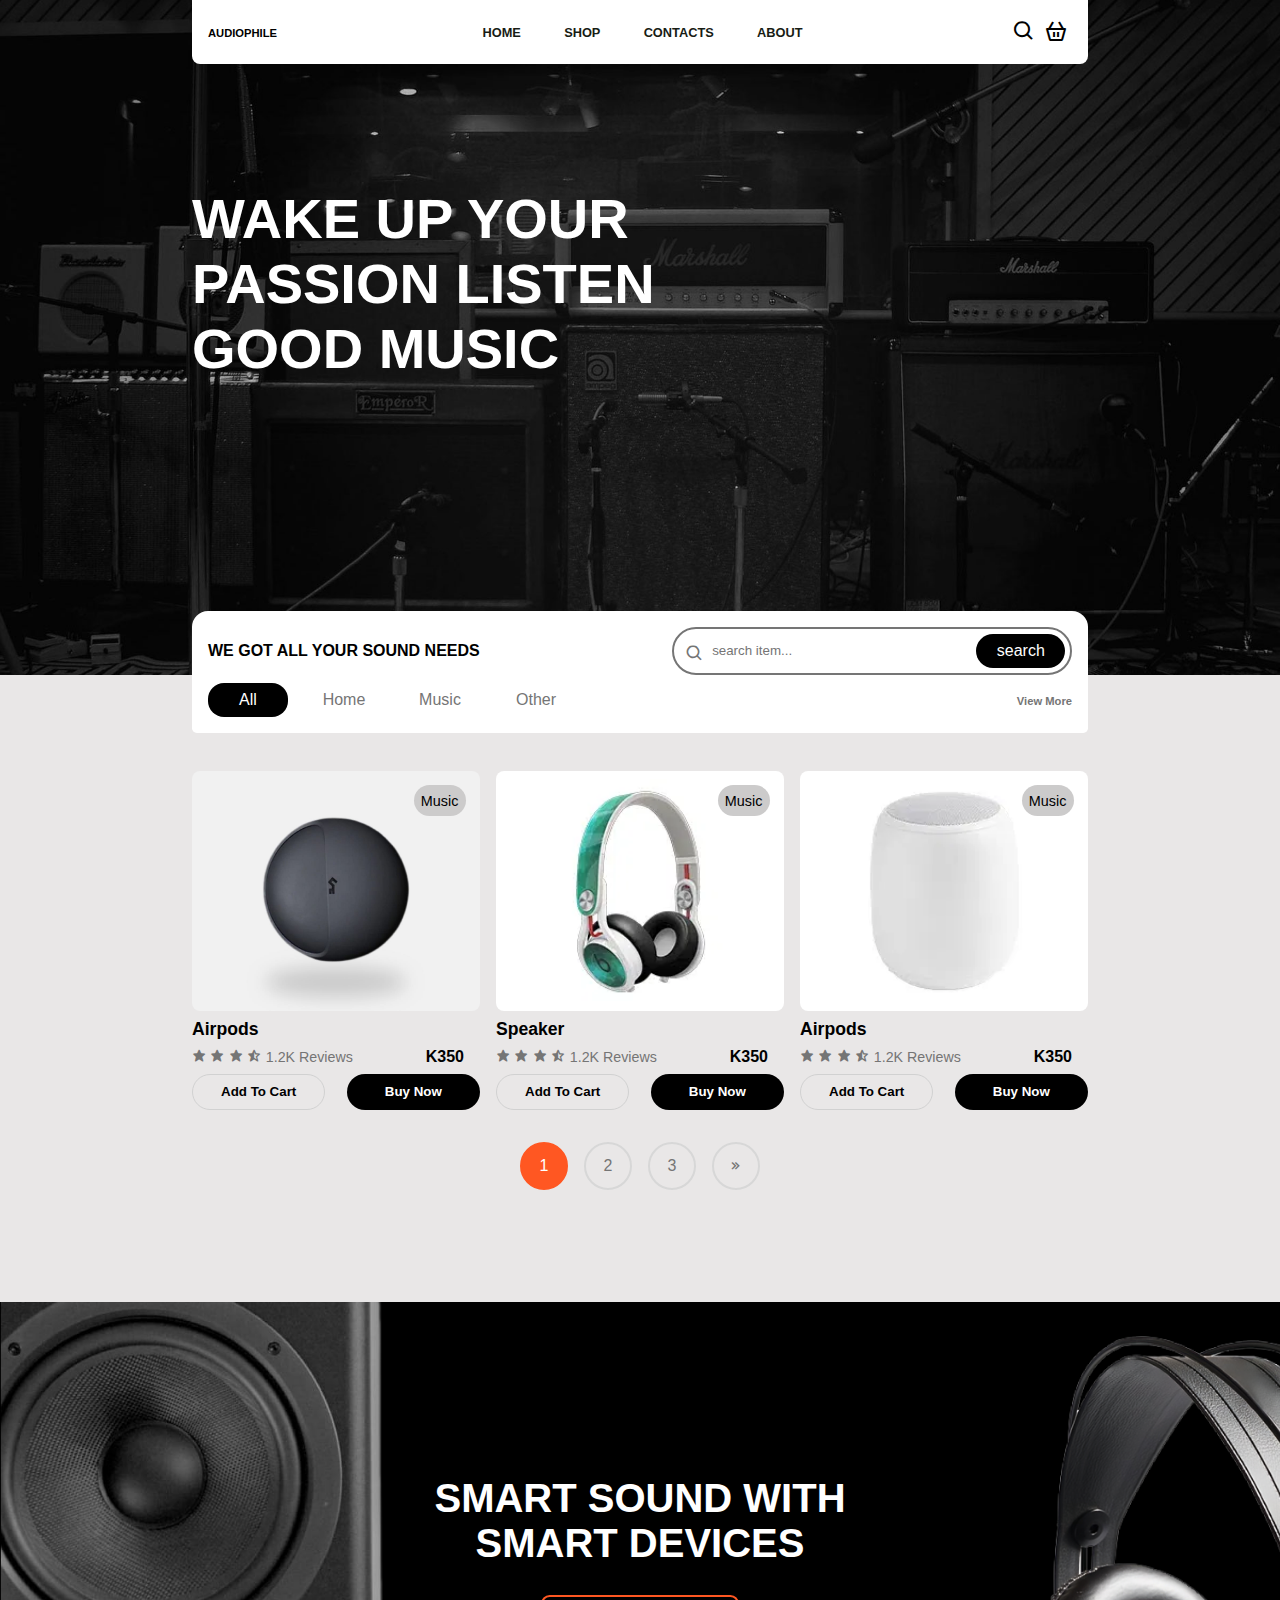
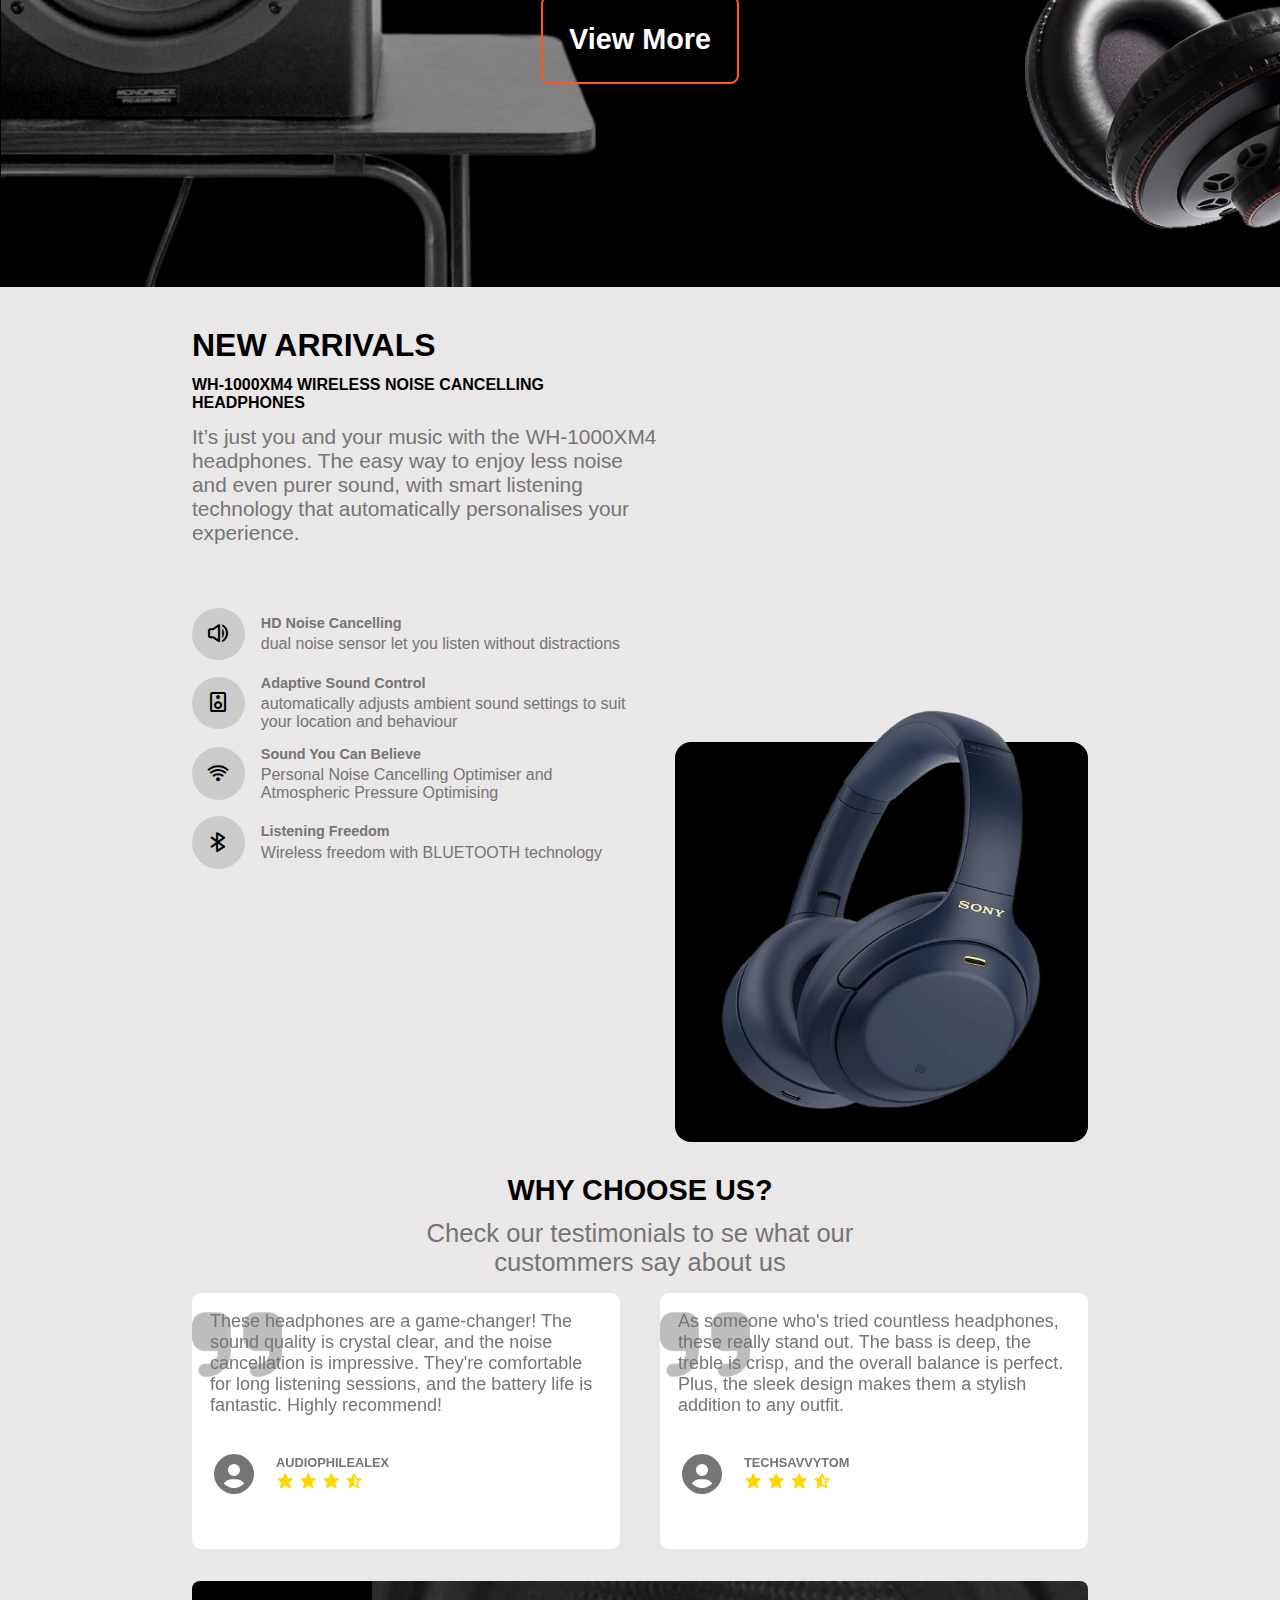
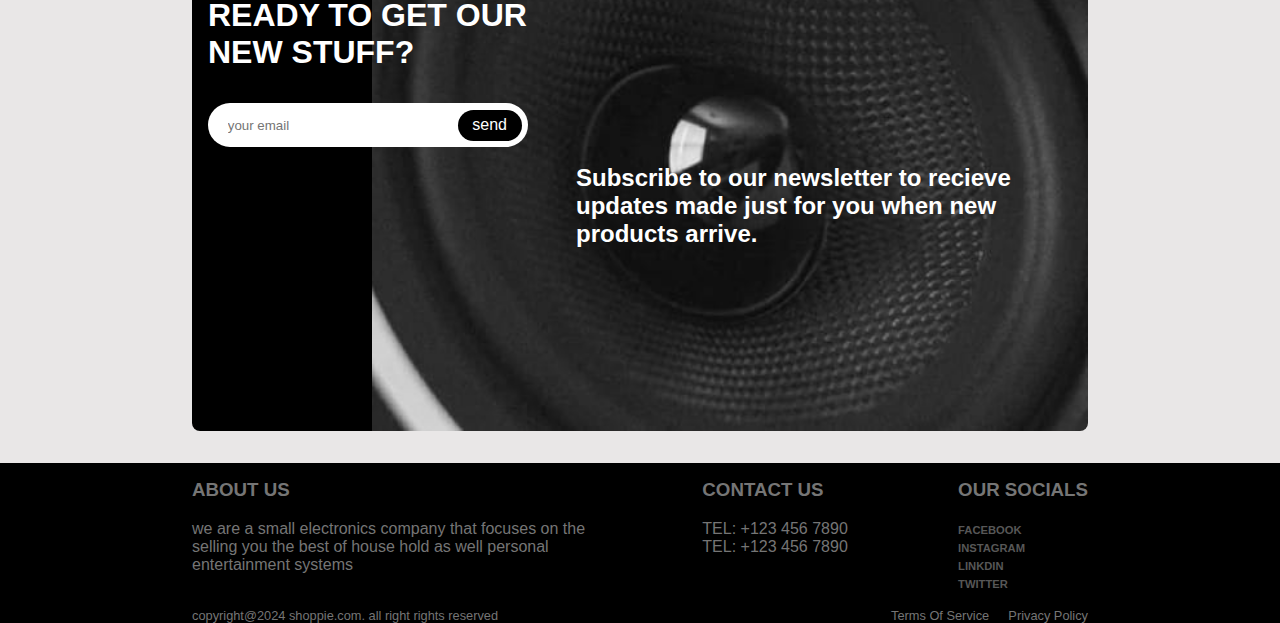
<file: index.html>
<!DOCTYPE html>
<html lang="en">
  <head>
    <meta charset="UTF-8" />
    <meta name="viewport" content="width=device-width, initial-scale=1.0" />
    <link rel="stylesheet" href="./style/style.css" />
    <link rel="stylesheet" href="./style/swiper.min.css" />
    <link rel="stylesheet" href="./boxicons/css/boxicons.min.css" />
    <title>home page</title>
  </head>
  <body>
    <header class="header">
      <nav class="navbar width">
        <span class="logo">
          <a href="./index.html" class="logo_img">audiophile</a>
        </span>
        <ul class="navlist">
          <li class="links">
            <a href="./index.html" class="list_links">home</a>
          </li>
          <li class="links">
            <a href="./shop.html" class="list_links">shop</a>
          </li>
          <li class="links">
            <a href="#support" class="list_links">contacts</a>
          </li>
          <li class="links">
            <a href="#about_us" class="list_links">about</a>
          </li>
        </ul>

        <div class="basket_container">
          <span class="basket">
            <a href="#"> <i class="icon bx bx-search"></i></a
          ></span>
          <span class="search">
            <a href="#"> <i class="icon bx bx-basket"></i></a
          ></span>
        </div>
      </nav>

      <div class="header_cta width">
        <h1 class="banner_title">wake up your passion listen good music</h1>
      </div>
    </header>

    <section class="content_container">
      <div class="content_heading width">
        <div class="content_search">
          <h3 class="title">we got all your sound needs</h3>
          <form class="search_form">
            <i class="search_icon bx bx-search"></i>
            <input type="text" placeholder="search item..." />
            <button class="search_btn">search</button>
          </form>
        </div>

        <div class="filter_content width">
          <div class="span_cards">
            <div class="filter all">all</div>
            <div class="filter">home</div>
            <div class="filter">music</div>
            <div class="filter">other</div>
          </div>

          <span class="view_more">
            <a href="./shop.html">view more</a>
          </span>
        </div>
      </div>

      <div class="cards_container">
        <div class="cards_wrapper width">
          <div
            class="content_cards"
            onclick="location.href = './checkout-page.html';"
            style="cursor: pointer"
          >
            <div class="cover_img">
              <img src="./images/image-2.png" alt="" class="img" />
            </div>
            <span class="product_type">music</span>
            <div class="card_details">
              <div class="card_info">
                <h3 class="title">airpods</h3>
                <div class="reviews">
                  <span class="span_info">
                    <i class="stars bx bxs-star"></i>
                    <i class="stars bx bxs-star"></i>
                    <i class="stars bx bxs-star"></i>
                    <i class="stars bx bxs-star-half"></i>
                    <span class="ratings">1.2K Reviews</span>
                  </span>
                  <h4 class="pricing">K350</h4>
                </div>
              </div>

              <div class="action_buttons">
                <button class="button_one">add to cart</button>
                <button class="button_two">buy now</button>
              </div>
            </div>
          </div>

          <div
            class="content_cards"
            onclick="location.href = './checkout-page.html';"
            style="cursor: pointer"
          >
            <div class="cover_img">
              <img src="./images/headphones.png" alt="" class="img" />
            </div>
            <span class="product_type">music</span>
            <div class="card_details">
              <div class="card_info">
                <h3 class="title">speaker</h3>
                <div class="reviews">
                  <span class="span_info">
                    <i class="stars bx bxs-star"></i>
                    <i class="stars bx bxs-star"></i>
                    <i class="stars bx bxs-star"></i>
                    <i class="stars bx bxs-star-half"></i>
                    <span class="ratings">1.2K Reviews</span>
                  </span>
                  <h4 class="pricing">K350</h4>
                </div>
              </div>

              <div class="action_buttons">
                <button class="button_one">add to cart</button>
                <button class="button_two">buy now</button>
              </div>
            </div>
          </div>
          <div
            class="content_cards"
            onclick="location.href = './checkout-page.html';"
            style="cursor: pointer"
          >
            <div class="cover_img">
              <img src="./images/speaker.png" alt="" class="img" />
            </div>
            <span class="product_type">music</span>
            <div class="card_details">
              <div class="card_info">
                <h3 class="title">airpods</h3>
                <div class="reviews">
                  <span class="span_info">
                    <i class="stars bx bxs-star"></i>
                    <i class="stars bx bxs-star"></i>
                    <i class="stars bx bxs-star"></i>
                    <i class="stars bx bxs-star-half"></i>
                    <span class="ratings">1.2K Reviews</span>
                  </span>
                  <h4 class="pricing">K350</h4>
                </div>
              </div>

              <div class="action_buttons">
                <button class="button_one">add to cart</button>
                <button class="button_two">buy now</button>
              </div>
            </div>
          </div>
        </div>
        <div class="pagination_container width">
          <button class="pagination_btn">1</button
          ><button class="pagination_btn">2</button
          ><button class="pagination_btn">3</button
          ><button class="pagination_btn">
            <i class="bx bx-chevrons-right"></i>
          </button>
        </div>
      </div>
    </section>

    <section class="card_banner">
      <div class="banner_content width">
        <h3 class="banner_title">smart sound with smart devices</h3>
        <button onclick="location.href='./shop.html';" class="banner_btn">
          view more
        </button>
      </div>
    </section>

    <section class="arrival_container width">
      <div class="arrival_details">
        <h2 class="arrival_title">new arrivals</h2>
        <div class="arrival_content">
          <h4 class="arrival_subtitle">
            WH-1000XM4 Wireless Noise Cancelling Headphones
          </h4>

          <p class="arrival_text">
            It’s just you and your music with the WH-1000XM4 headphones. The
            easy way to enjoy less noise and even purer sound, with smart
            listening technology that automatically personalises your
            experience.
          </p>

          <div class="arrival_specs">
            <div class="details">
              <div class="details_icon">
                <i class="bx bx-volume-full"></i>
              </div>
              <div class="arrival_info">
                <h6>HD Noise Cancelling</h6>
                <p>dual noise sensor let you listen without distractions</p>
              </div>
            </div>

            <div class="details">
              <div class="details_icon">
                <i class="bx bx-speaker"></i>
              </div>
              <div class="arrival_info">
                <h6>Adaptive Sound Control</h6>
                <p>
                  automatically adjusts ambient sound settings to suit your
                  location and behaviour
                </p>
              </div>
            </div>

            <div class="details">
              <div class="details_icon">
                <i class="bx bx-wifi"></i>
              </div>
              <div class="arrival_info">
                <h6>Sound you can believe</h6>
                <p>
                  Personal Noise Cancelling Optimiser and Atmospheric Pressure
                  Optimising
                </p>
              </div>
            </div>

            <div class="details">
              <div class="details_icon">
                <i class="bx bx-bluetooth"></i>
              </div>
              <div class="arrival_info">
                <h6>listening freedom</h6>
                <p>Wireless freedom with BLUETOOTH technology</p>
              </div>
            </div>
          </div>
        </div>
      </div>

      <div class="arrival_cover">
        <div class="arrival_wrapper">
          <!-- <div class="image_cover"> -->
          <img src="./images/WH-1000XM4bg.png" alt="" class="banner_img" />
          <!-- </div> -->
        </div>
      </div>
    </section>

    <section class="testimonial_section width">
      <div class="testimonial_header">
        <div class="header_text">
          <h3>why choose us?</h3>
          <p class="text">
            Check our testimonials to se what our custommers say about us
          </p>
        </div>

        <!-- Slider main container -->
        <div class="swiper mySwiper testimonials">
          <div class="swiper-wrapper">
            <!-- slides cards -->
            <div class="swiper-slide testimonial_cards">
              <div class="text_container">
                <p>
                  These headphones are a game-changer! The sound quality is
                  crystal clear, and the noise cancellation is impressive.
                  They're comfortable for long listening sessions, and the
                  battery life is fantastic. Highly recommend!
                </p>
              </div>

              <div class="profile_container">
                <i class="bx bxs-user-circle user_img"></i>

                <div class="profile_details">
                  <h6 class="profile_name">AudiophileAlex</h6>
                  <span class="review_stars">
                    <i class="bx bxs-star"></i>
                    <i class="bx bxs-star"></i>
                    <i class="bx bxs-star"></i>
                    <i class="bx bxs-star-half"></i>
                  </span>
                </div>
              </div>
            </div>

            <div class="swiper-slide">
              <div class="text_container">
                <p>
                  As someone who's tried countless headphones, these really
                  stand out. The bass is deep, the treble is crisp, and the
                  overall balance is perfect. Plus, the sleek design makes them
                  a stylish addition to any outfit.
                </p>
              </div>

              <div class="profile_container">
                <i class="bx bxs-user-circle user_img"></i>

                <div class="profile_details">
                  <h6 class="profile_name">TechSavvyTom</h6>
                  <span class="review_stars">
                    <i class="bx bxs-star"></i>
                    <i class="bx bxs-star"></i>
                    <i class="bx bxs-star"></i>
                    <i class="bx bxs-star-half"></i>
                  </span>
                </div>
              </div>
            </div>

            <div class="swiper-slide">
              <div class="text_container">
                <p>
                  I love these headphones! They're easy to pair with my devices,
                  and the touch controls are intuitive. The soundstage is wide,
                  and the vocals are clear. Definitely worth the investment.
                </p>
              </div>

              <div class="profile_container">
                <i class="bx bxs-user-circle user_img"></i>

                <div class="profile_details">
                  <h6 class="profile_name">MusicLoverMia</h6>
                  <span class="review_stars">
                    <i class="bx bxs-star"></i>
                    <i class="bx bxs-star"></i>
                    <i class="bx bxs-star"></i>
                    <i class="bx bxs-star-half"></i>
                  </span>
                </div>
              </div>
            </div>

            <div class="swiper-slide">
              <div class="text_container">
                <p>
                  This soundbar completely transformed my home theater
                  experience. The sound is immersive, and the bass is powerful.
                  The setup was easy, and the remote control is user-friendly.
                  Highly satisfied!
                </p>
              </div>

              <div class="profile_container">
                <i class="bx bxs-user-circle user_img"></i>

                <div class="profile_details">
                  <h6 class="profile_name">HomeTheaterHank</h6>
                  <span class="review_stars">
                    <i class="bx bxs-star"></i>
                    <i class="bx bxs-star"></i>
                    <i class="bx bxs-star"></i>
                    <i class="bx bxs-star-half"></i>
                  </span>
                </div>
              </div>
            </div>

            <div class="swiper-slide">
              <div class="text_container">
                <p>
                  I was skeptical at first, but this soundbar exceeded my
                  expectations. It's perfect for watching movies and TV shows.
                  The virtual surround sound is impressive, and the dialogue is
                  clear. Great value for the price!
                </p>
              </div>

              <div class="profile_container">
                <i class="bx bxs-user-circle user_img"></i>

                <div class="profile_details">
                  <h6 class="profile_name">MovieBuffMolly</h6>
                  <span class="review_stars">
                    <i class="bx bxs-star"></i>
                    <i class="bx bxs-star"></i>
                    <i class="bx bxs-star"></i>
                    <i class="bx bxs-star-half"></i>
                  </span>
                </div>
              </div>
            </div>

            <div class="swiper-slide">
              <div class="text_container">
                <p>
                  I use this soundbar for gaming, and it's fantastic. The sound
                  effects are intense, and it adds a new level of immersion to
                  my gaming sessions. The sleek design complements my TV setup.
                </p>
              </div>

              <div class="profile_container">
                <i class="bx bxs-user-circle user_img"></i>

                <div class="profile_details">
                  <h6 class="profile_name">GamerGuyGary</h6>
                  <span class="review_stars">
                    <i class="bx bxs-star"></i>
                    <i class="bx bxs-star"></i>
                    <i class="bx bxs-star"></i>
                    <i class="bx bxs-star-half"></i>
                  </span>
                </div>
              </div>
            </div>

            <div class="swiper-slide">
              <div class="text_container">
                <p>
                  This speaker is perfect for pool parties and backyard
                  barbecues. It's rugged, waterproof, and delivers powerful
                  sound. The battery life is impressive, and it's easy to pair
                  with my phone.
                </p>
              </div>

              <div class="profile_container">
                <i class="bx bxs-user-circle user_img"></i>

                <div class="profile_details">
                  <h6 class="profile_name">OutdoorErnie</h6>
                  <span class="review_stars">
                    <i class="bx bxs-star"></i>
                    <i class="bx bxs-star"></i>
                    <i class="bx bxs-star"></i>
                    <i class="bx bxs-star-half"></i>
                  </span>
                </div>
              </div>
            </div>

            <div class="swiper-slide">
              <div class="text_container">
                <p>
                  I love the rich sound quality of this speaker. It fills my
                  room with music, and the bass is surprisingly deep. It's also
                  very stylish and looks great on my bookshelf.
                </p>
              </div>

              <div class="profile_container">
                <i class="bx bxs-user-circle user_img"></i>

                <div class="profile_details">
                  <h6 class="profile_name">MusicMavenMarie</h6>
                  <span class="review_stars">
                    <i class="bx bxs-star"></i>
                    <i class="bx bxs-star"></i>
                    <i class="bx bxs-star"></i>
                    <i class="bx bxs-star-half"></i>
                  </span>
                </div>
              </div>
            </div>

            <div class="swiper-slide">
              <div class="text_container">
                <p>
                  This headset is a must-have for any serious gamer. The sound
                  is incredible, and the microphone is crystal clear. It's
                  comfortable to wear for long gaming sessions, and the noise
                  cancellation is top-notch.
                </p>
              </div>

              <div class="profile_container">
                <i class="bx bxs-user-circle user_img"></i>

                <div class="profile_details">
                  <h6 class="profile_name">ProGamerPete</h6>
                  <span class="review_stars">
                    <i class="bx bxs-star"></i>
                    <i class="bx bxs-star"></i>
                    <i class="bx bxs-star"></i>
                    <i class="bx bxs-star-half"></i>
                  </span>
                </div>
              </div>
            </div>

            <div class="swiper-slide">
              <div class="text_container">
                <p>
                  I'm not a hardcore gamer, but I enjoy playing games on my
                  console. This headset is perfect for me. It's affordable,
                  comfortable, and delivers good sound quality.
                </p>
              </div>

              <div class="profile_container">
                <i class="bx bxs-user-circle user_img"></i>

                <div class="profile_details">
                  <h6 class="profile_name">CasualGamerChris</h6>
                  <span class="review_stars">
                    <i class="bx bxs-star"></i>
                    <i class="bx bxs-star"></i>
                    <i class="bx bxs-star"></i>
                    <i class="bx bxs-star-half"></i>
                  </span>
                </div>
              </div>
            </div>
          </div>
          <div class="swiper-button-next"></div>
          <div class="swiper-button-prev"></div>
          <div class="swiper-pagination"></div>
        </div>

        <!-- testimonial slider container end -->
      </div>
    </section>

    <section class="newsletter_section width">
      <div class="information_container">
        <h5>ready to get our new stuff?</h5>

        <form class="newsletter_form">
          <input type="text" placeholder="your email" class="input_control" />
          <button class="submit_btn">send</button>
        </form>
      </div>

      <div class="newsletter_details">
        <h4>
          Subscribe to our newsletter to recieve updates made just for you when
          new products arrive.
        </h4>
      </div>
    </section>

    <footer class="footer_container">
      <div class="footer_content width">
        <div class="about_us" id="about_us">
          <h3>about us</h3>
          <p class="about">
            we are a small electronics company that focuses on the selling you
            the best of house hold as well personal entertainment systems
          </p>
        </div>

        <div class="support" id="support">
          <h3>contact us</h3>
          <p>TEL: +123 456 7890</p>
          <p>TEL: +123 456 7890</p>
        </div>

        <div class="social_media">
          <h3>our socials</h3>
          <div class="social_links">
            <span class="media">
              <a href="#" class="media_link"> facebook </a>
            </span>
            <span class="media">
              <a href="#" class="media_link"> instagram </a>
            </span>
            <span class="media">
              <a href="#" class="media_link"> linkdin </a>
            </span>
            <span class="media">
              <a href="#" class="media_link"> twitter </a>
            </span>
          </div>
        </div>
      </div>

      <div class="privacy_container width">
        <div class="privacy_wrapper">
          <div class="copyright">
            <p>copyright@2024 shoppie.com. all right rights reserved</p>
          </div>

          <div class="terms">
            <p>terms of service</p>
            <p>privacy policy</p>
          </div>
        </div>
      </div>
    </footer>

    <script src="./scripts/swiper.js"></script>
    <script src="./scripts/slider.js"></script>
  </body>
</html>
</file>
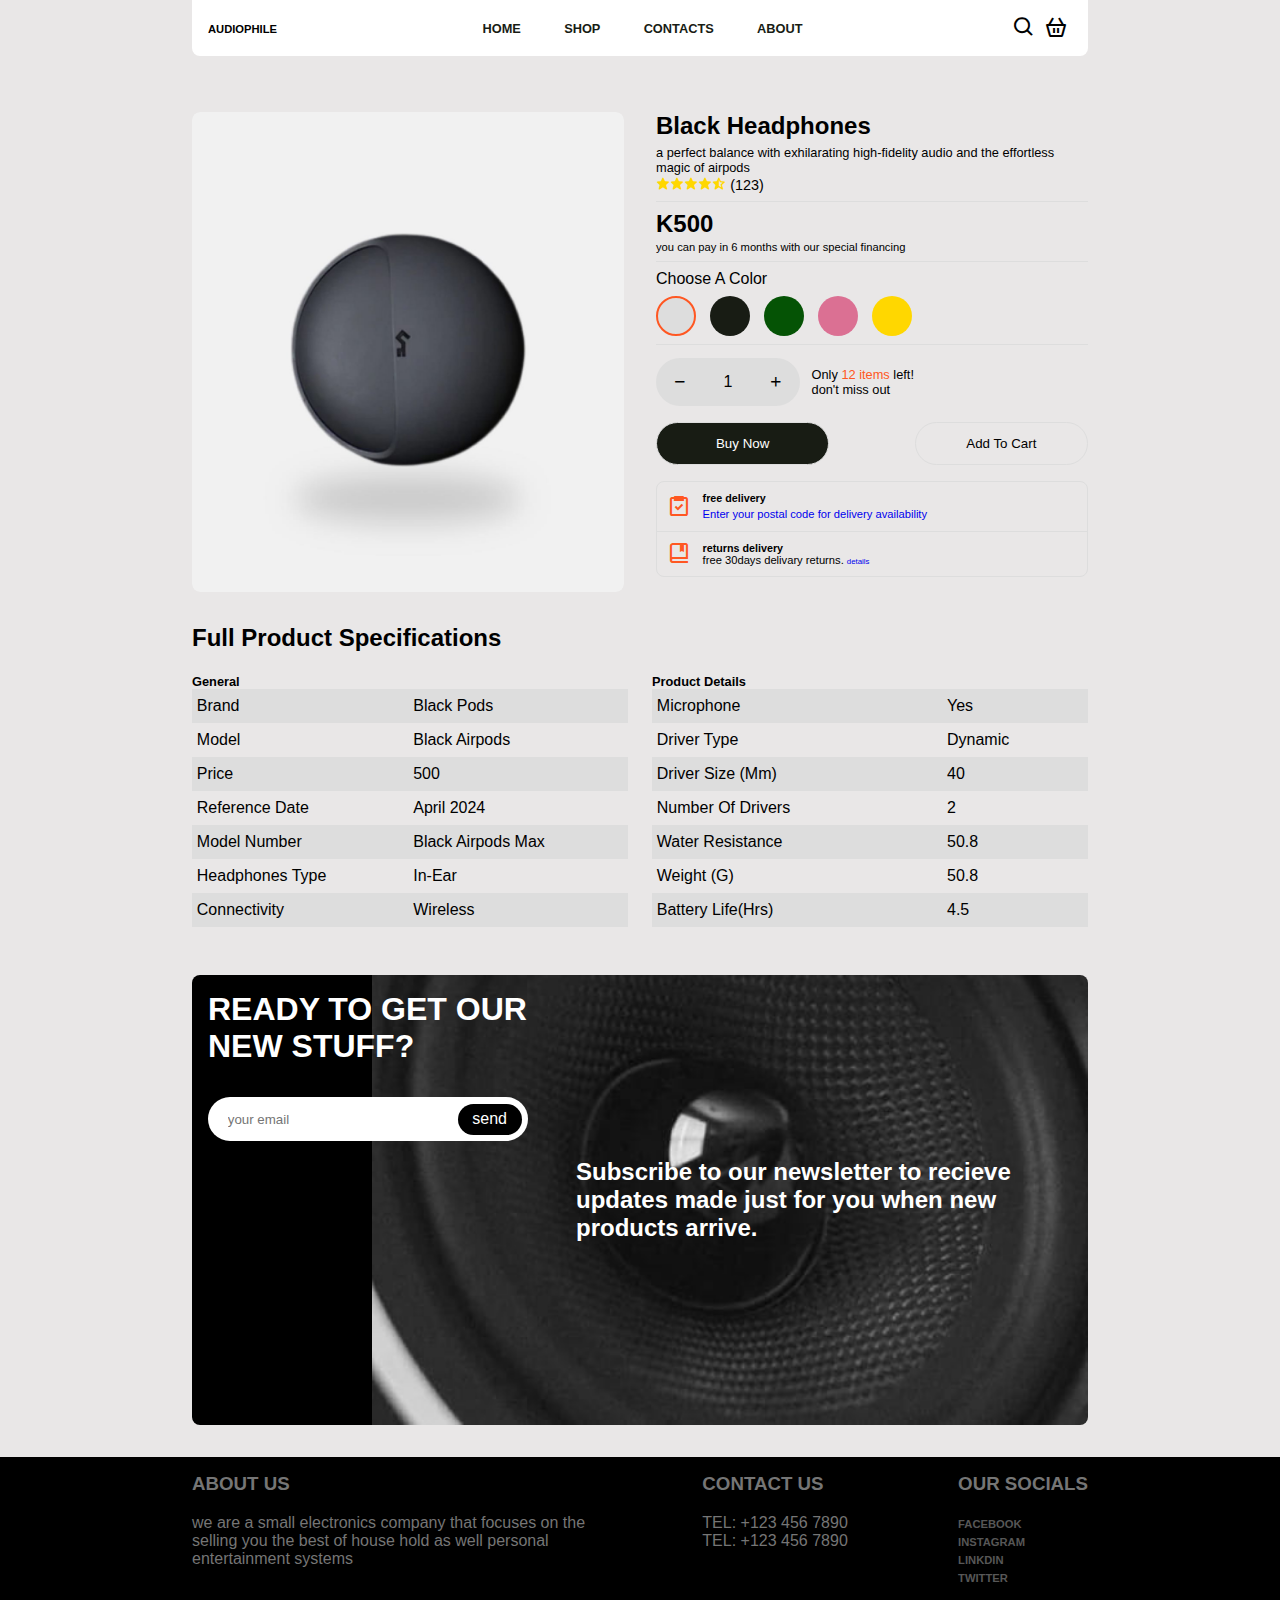
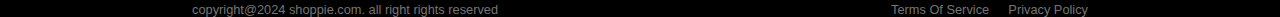
<file: checkout-page.html>
<!DOCTYPE html>
<html lang="en">
  <head>
    <meta charset="UTF-8" />
    <meta name="viewport" content="width=device-width, initial-scale=1.0" />
    <link rel="stylesheet" href="./style/style.css" />
    <link rel="stylesheet" href="./style/swiper.min.css" />
    <link rel="stylesheet" href="./boxicons/css/boxicons.min.css" />
    <title>checkout page</title>
  </head>
  <body>
    <header class="header prod_header">
      <nav class="navbar width">
        <span class="logo">
          <a href="./index.html" class="logo_img">audiophile</a></span
        >
        <ul class="navlist">
          <li class="links"><a href="#" class="list_links">home</a></li>
          <li class="links">
            <a href="./shop.html" class="list_links">shop</a>
          </li>
          <li class="links">
            <a href="#support" class="list_links">contacts</a>
          </li>
          <li class="links">
            <a href="#about_us" class="list_links">about</a>
          </li>
        </ul>

        <div class="basket_container">
          <span class="basket">
            <a href="#"> <i class="icon bx bx-search"></i></a
          ></span>
          <span class="search">
            <a href="#"> <i class="icon bx bx-basket"></i></a
          ></span>
        </div>
      </nav>
    </header>

    <section class="product_page width">
      <div class="product_wrapper">
        <div class="product_cover">
          <img
            src="./images/image-2.png"
            alt="product image"
            class="cover_img"
          />
        </div>

        <div class="product_details">
          <div class="product_heading">
            <h2 class="product_title">black headphones</h2>
            <p class="product_desc">
              a perfect balance with exhilarating high-fidelity audio and the
              effortless magic of airpods
            </p>
            <span class="product_rating">
              <i class="bx bxs-star"></i>
              <i class="bx bxs-star"></i>
              <i class="bx bxs-star"></i>
              <i class="bx bxs-star"></i>
              <i class="bx bxs-star-half"></i>
              <p>(123)</p>
            </span>
          </div>

          <div class="product_selection">
            <div class="prod_price">
              <h4 class="price">K500</h4>
              <p>you can pay in 6 months with our special financing</p>
            </div>
            <div class="color_selection">
              <p>choose a color</p>
              <div class="choose_color">
                <span class="colors"></span>
                <span class="colors"></span>
                <span class="colors"></span>
                <span class="colors"></span>
                <span class="colors"></span>
              </div>
            </div>
          </div>

          <div class="product_ctas">
            <div class="product_qauntity">
              <div class="quantity">
                <span class="selections">
                  <i class="bx bx-minus"></i>
                </span>
                <p class="number">1</p>
                <span class="selections">
                  <i class="bx bx-plus"></i>
                </span>
              </div>
              <p class="text">
                Only <span> 12 items</span> left! don't miss out
              </p>
            </div>
            <div class="cta_buttons">
              <button
                class="buy_btn"
                onclick="location.href = './order-sumary.html';"
                style="cursor: pointer"
              >
                buy now
              </button>
              <button class="cart_btn">add to cart</button>
            </div>
          </div>

          <div class="policy_container">
            <div class="delivery_wrapper">
              <i class="bx bx-task"></i>
              <div class="wrapper">
                <h6>free delivery</h6>
                <a href="#">Enter your postal code for delivery availability</a>
              </div>
            </div>
            <div class="returns_wrapper">
              <i class="bx bx-book-bookmark"></i>
              <div class="wrapper">
                <h6>returns delivery</h6>
                <p>
                  free 30days delivary returns.
                  <a href="#" class="details"> details</a>
                </p>
              </div>
            </div>
          </div>
        </div>
      </div>

      <div class="specifications_container">
        <h2 class="spec_title">full product specifications</h2>

        <div class="table_wrapper">
          <div class="General_info">
            <table>
              <tr>
                <th colspan="2">General</th>
              </tr>
              <tr>
                <td>Brand</td>
                <td>Black Pods</td>
              </tr>
              <tr>
                <td>Model</td>
                <td>Black Airpods</td>
              </tr>
              <tr>
                <td>Price</td>
                <td>500</td>
              </tr>
              <tr>
                <td>Reference Date</td>
                <td>April 2024</td>
              </tr>
              <tr>
                <td>Model Number</td>
                <td>Black Airpods Max</td>
              </tr>
              <tr>
                <td>Headphones Type</td>
                <td>In-ear</td>
              </tr>
              <tr>
                <td>Connectivity</td>
                <td>Wireless</td>
              </tr>
            </table>
          </div>

          <div class="product_info">
            <table>
              <tr>
                <th colspan="2">product details</th>
              </tr>
              <tr>
                <td>Microphone</td>
                <td>Yes</td>
              </tr>
              <tr>
                <td>Driver Type</td>
                <td>Dynamic</td>
              </tr>
              <tr>
                <td>Driver Size (mm)</td>
                <td>40</td>
              </tr>
              <tr>
                <td>Number of Drivers</td>
                <td>2</td>
              </tr>
              <tr>
                <td>Water Resistance</td>
                <td>50.8</td>
              </tr>
              <tr>
                <td>Weight (g)</td>
                <td>50.8</td>
              </tr>

              <tr>
                <td>Battery life(hrs)</td>
                <td>4.5</td>
              </tr>
            </table>
          </div>
        </div>
      </div>
    </section>

    <section class="newsletter_section width">
      <div class="information_container">
        <h5>ready to get our new stuff?</h5>

        <form class="newsletter_form">
          <input type="text" placeholder="your email" class="input_control" />
          <button class="submit_btn">send</button>
        </form>
      </div>

      <div class="newsletter_details">
        <h4>
          Subscribe to our newsletter to recieve updates made just for you when
          new products arrive.
        </h4>
      </div>
    </section>

    <footer class="footer_container">
      <div class="footer_content width">
        <div class="about_us" id="about_us">
          <h3>about us</h3>
          <p class="about">
            we are a small electronics company that focuses on the selling you
            the best of house hold as well personal entertainment systems
          </p>
        </div>

        <div class="support" id="support">
          <h3>contact us</h3>
          <p>TEL: +123 456 7890</p>
          <p>TEL: +123 456 7890</p>
        </div>

        <div class="social_media">
          <h3>our socials</h3>
          <div class="social_links">
            <span class="media">
              <a href="#" class="media_link"> facebook </a>
            </span>
            <span class="media">
              <a href="#" class="media_link"> instagram </a>
            </span>
            <span class="media">
              <a href="#" class="media_link"> linkdin </a>
            </span>
            <span class="media">
              <a href="#" class="media_link"> twitter </a>
            </span>
          </div>
        </div>
      </div>

      <div class="privacy_container width">
        <div class="privacy_wrapper">
          <div class="copyright">
            <p>copyright@2024 shoppie.com. all right rights reserved</p>
          </div>

          <div class="terms">
            <p>terms of service</p>
            <p>privacy policy</p>
          </div>
        </div>
      </div>
    </footer>

    <script src="./scripts/swiper.js"></script>
    <script src="./scripts/slider.js"></script>
  </body>
</html>
</file>
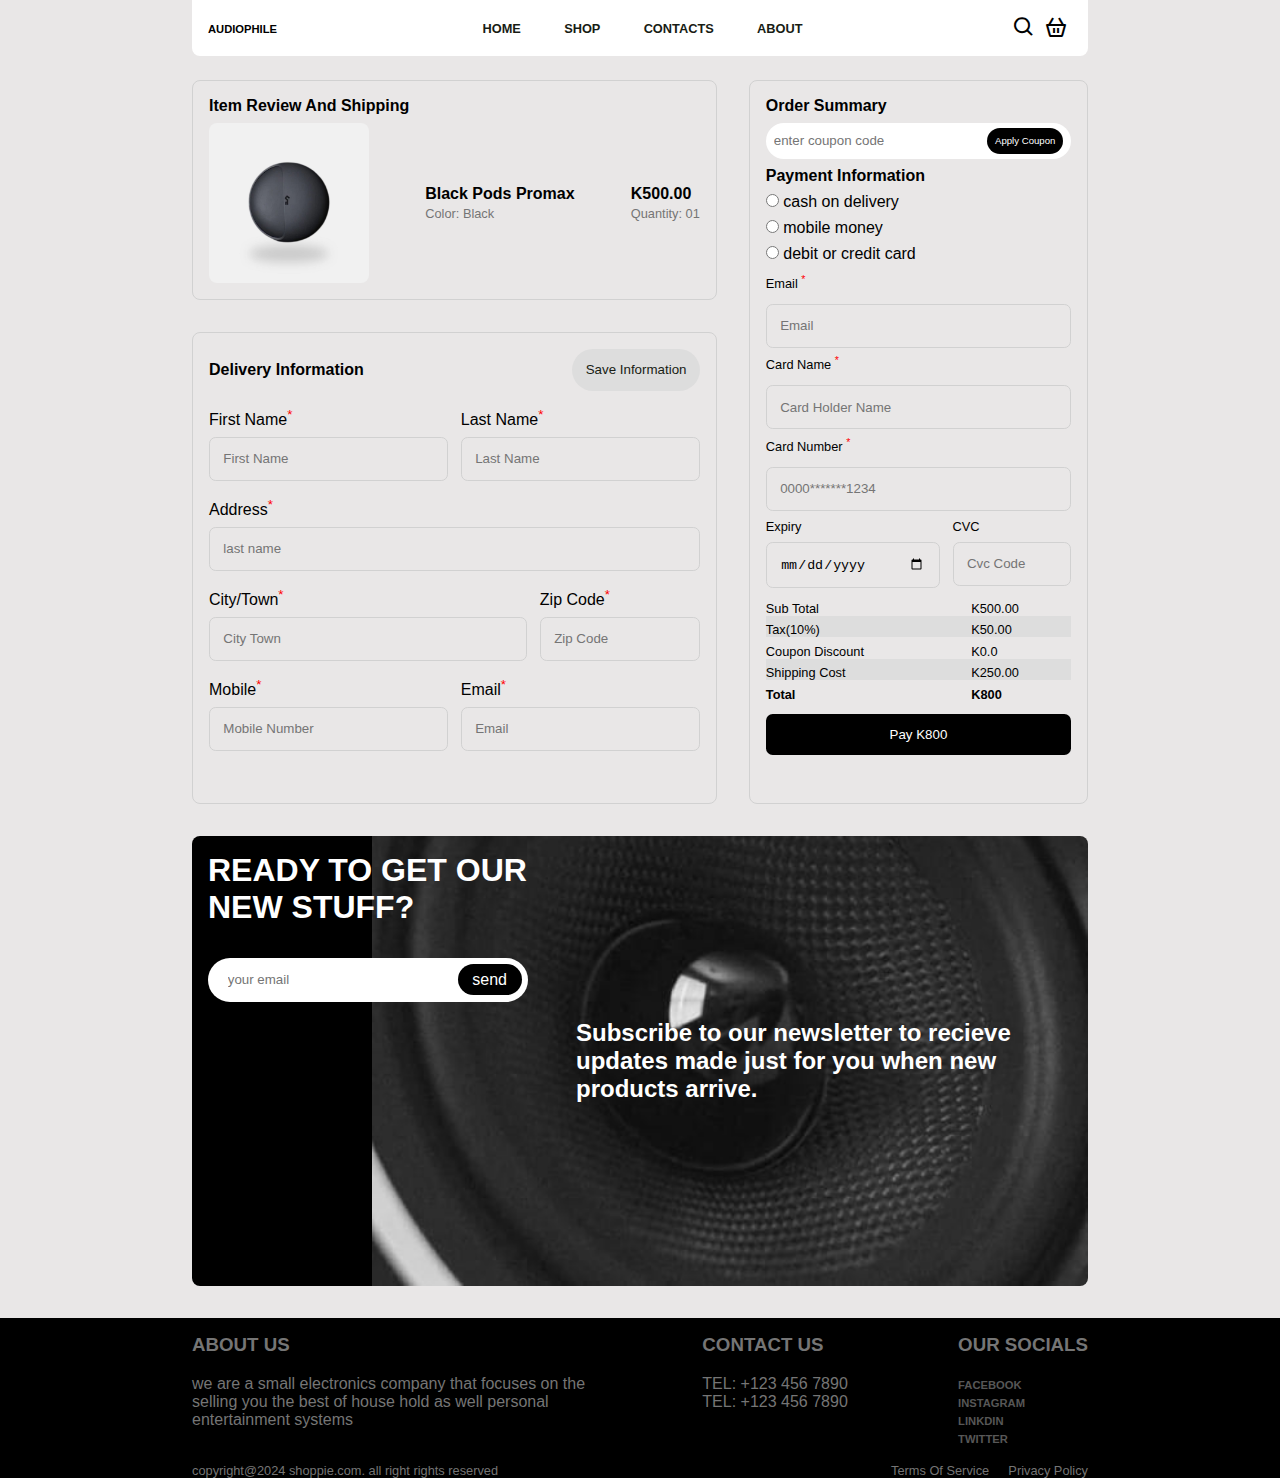
<file: order-sumary.html>
<!DOCTYPE html>
<html lang="en">
  <head>
    <meta charset="UTF-8" />
    <meta name="viewport" content="width=device-width, initial-scale=1.0" />
    <link rel="stylesheet" href="./style/style.css" />
    <link rel="stylesheet" href="./style/swiper.min.css" />
    <link rel="stylesheet" href="./boxicons/css/boxicons.min.css" />
    <title>order summary page</title>
  </head>
  <body>
    <header class="header prod_header">
      <nav class="navbar width">
        <span class="logo">
          <a href="./index.html" class="logo_img">audiophile</a></span
        >
        <ul class="navlist">
          <li class="links"><a href="./index.html" class="list_links">home</a></li>
          <li class="links">
            <a href="./shop.html" class="list_links">shop</a>
          </li>
          <li class="links">
            <a href="#support" class="list_links">contacts</a>
          </li>
          <li class="links">
            <a href="#about_us" class="list_links">about</a>
          </li>
        </ul>

        <div class="basket_container">
          <span class="basket">
            <a href="#"> <i class="icon bx bx-search"></i></a
          ></span>
          <span class="search">
            <a href="#"> <i class="icon bx bx-basket"></i></a
          ></span>
        </div>
      </nav>
    </header>

    <section class="summary_container width">
      <div class="product_container">
        <h4 class="item_review">item review and shipping</h4>
        <div class="item_details">
          <div class="item_cover">
            <img src="./images/image-2.png" alt="" />
          </div>
          <div class="item_list">
            <h4 class="item_name">black pods promax</h4>
            <p class="color">color: black</p>
          </div>
          <div class="pricing">
            <h4 class="prod_price">K500.00</h4>
            <p class="quantities">Quantity: 01</p>
          </div>
        </div>
      </div>

      <div class="product_summary">
        <div class="delivery_header">
          <h4 class="delivery_info">delivery information</h4>
          <button class="save_info">save information</button>
        </div>
        <div class="delivery_form">
          <form class="delivery_details">
            <div class="form_groups">
              <div class="form_group">
                <label for="Fname">first name<sup>*</sup></label>
                <input
                  type="text"
                  placeholder="first name"
                  class="form_control"
                  required
                />
              </div>
              <div class="form_group margin_left">
                <label for="Lname">last name<sup>*</sup></label>
                <input
                  type="text"
                  placeholder="last name"
                  class="form_control"
                  required
                />
              </div>
            </div>

            <div class="form_group">
              <label for="address">address<sup>*</sup></label>
              <input
                type="text"
                placeholder="last name"
                class="form_control"
                required
              />
            </div>

            <div class="form_groups">
              <div class="form_group">
                <label for="cityTown">city/town<sup>*</sup></label>
                <input
                  type="text"
                  placeholder="city town"
                  class="form_control"
                  required
                />
              </div>
              <div class="form_group margin_left zip_code">
                <label for="zipCode">zip code<sup>*</sup></label>
                <input
                  type="text"
                  placeholder="zip code"
                  class="form_control"
                  required
                />
              </div>
            </div>
            <div class="form_groups">
              <div class="form_group">
                <label for="mobile">mobile<sup>*</sup></label>
                <input
                  type="tel"
                  placeholder="mobile number"
                  class="form_control"
                  required
                />
              </div>
              <div class="form_group margin_left">
                <label for="email">email<sup>*</sup></label>
                <input
                  type="email"
                  placeholder="email"
                  class="form_control"
                  required
                />
              </div>
            </div>
          </form>
        </div>
      </div>

      <div class="product_billings">
        <h4>order summary</h4>
        <form class="coupon_form">
          <input
            type="text"
            placeholder="enter coupon code"
            class="coupon_control"
          />
          <button class="coupon_button">apply coupon</button>
        </form>

        <div class="payment_information">
          <h4>payment information</h4>
          <form class="payment_checkbox">
            <div class="checkbox_group">
              <input type="radio" class="checkbox_wrapper" />
              <label for="cash">cash on delivery</label>
            </div>

            <div class="checkbox_group">
              <input type="radio" class="checkbox_wrapper" />
              <label for="momo">mobile money</label>
            </div>

            <div class="checkbox_group">
              <input type="radio" class="checkbox_wrapper" />
              <label for="cash">debit or credit card</label>
            </div>

            <div class="card_details">
              <label for="email">email <sup>*</sup></label>
              <input
                type="email"
                placeholder="email"
                class="form_control"
                required
              />

              <label for="cardHolder">card name <sup>*</sup></label>
              <input
                type="text"
                placeholder="card holder name"
                class="form_control"
                required
              />

              <label for="cardNumber">card number <sup>*</sup></label>
              <input
                type="number"
                placeholder="0000*******1234"
                class="form_control"
                required
              />

              <div class="expiry_details">
                <div class="expiry_date">
                  <label for="expiry">expiry</label>
                  <input type="date" class="form_control" required />
                </div>
                <div class="expiry_date exp_code">
                  <label for="cvcCode">CVC</label>
                  <input type="text" placeholder="cvc code" class="form_control cvc_code" required />
                </div>
              </div>
            </div>
          </form>
        </div>

        <div class="summary">
          <table>
            <tr>
              <td>sub total</td>
              <td>K500.00</td>
            </tr>
            <tr>
              <td>tax(10%)</td>
              <td>K50.00</td>
            </tr>
            <tr>
              <td>coupon discount</td>
              <td>K0.0</td>
            </tr>
            <tr>
              <td>shipping cost</td>
              <td>K250.00</td>
            </tr>
            <tr>
              <td><strong>total</strong></td>
              <td> <strong>K800</strong></td>
            </tr>
          </table>
          <button class="checkout_btn">pay K800</button>
        </div>
      </div>
    </section>

    <section class="newsletter_section width">
      <div class="information_container">
        <h5>ready to get our new stuff?</h5>

        <form class="newsletter_form">
          <input type="text" placeholder="your email" class="input_control" />
          <button class="submit_btn">send</button>
        </form>
      </div>

      <div class="newsletter_details">
        <h4>
          Subscribe to our newsletter to recieve updates made just for you when
          new products arrive.
        </h4>
      </div>
    </section>

    <footer class="footer_container">
      <div class="footer_content width">
        <div class="about_us" id="about_us">
          <h3>about us</h3>
          <p class="about">
            we are a small electronics company that focuses on the selling you
            the best of house hold as well personal entertainment systems
          </p>
        </div>

        <div class="support" id="support">
          <h3>contact us</h3>
          <p>TEL: +123 456 7890</p>
          <p>TEL: +123 456 7890</p>
        </div>

        <div class="social_media">
          <h3>our socials</h3>
          <div class="social_links">
            <span class="media">
              <a href="#" class="media_link"> facebook </a>
            </span>
            <span class="media">
              <a href="#" class="media_link"> instagram </a>
            </span>
            <span class="media">
              <a href="#" class="media_link"> linkdin </a>
            </span>
            <span class="media">
              <a href="#" class="media_link"> twitter </a>
            </span>
          </div>
        </div>
      </div>

      <div class="privacy_container width">
        <div class="privacy_wrapper">
          <div class="copyright">
            <p>copyright@2024 shoppie.com. all right rights reserved</p>
          </div>

          <div class="terms">
            <p>terms of service</p>
            <p>privacy policy</p>
          </div>
        </div>
      </div>
    </footer>

    <script src="./scripts/swiper.js"></script>
    <script src="./scripts/slider.js"></script>
  </body>
</html>
</file>
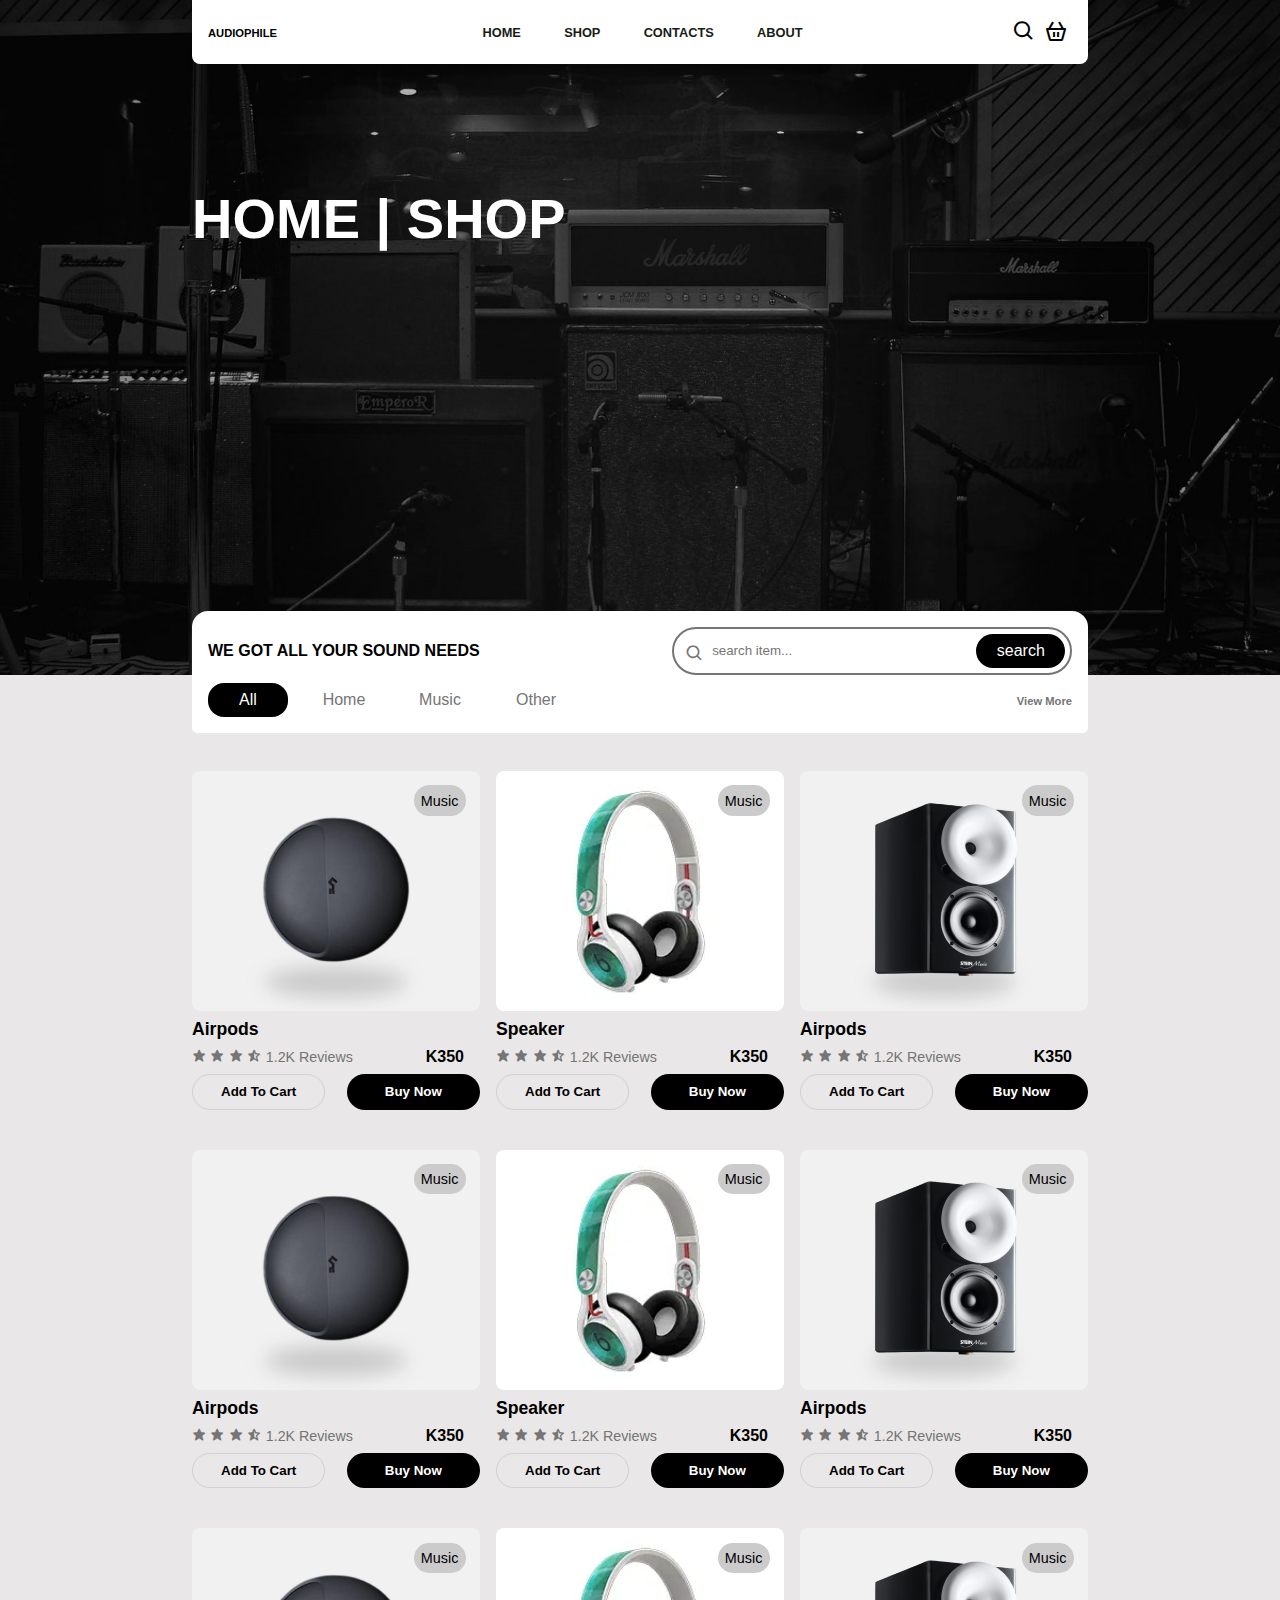
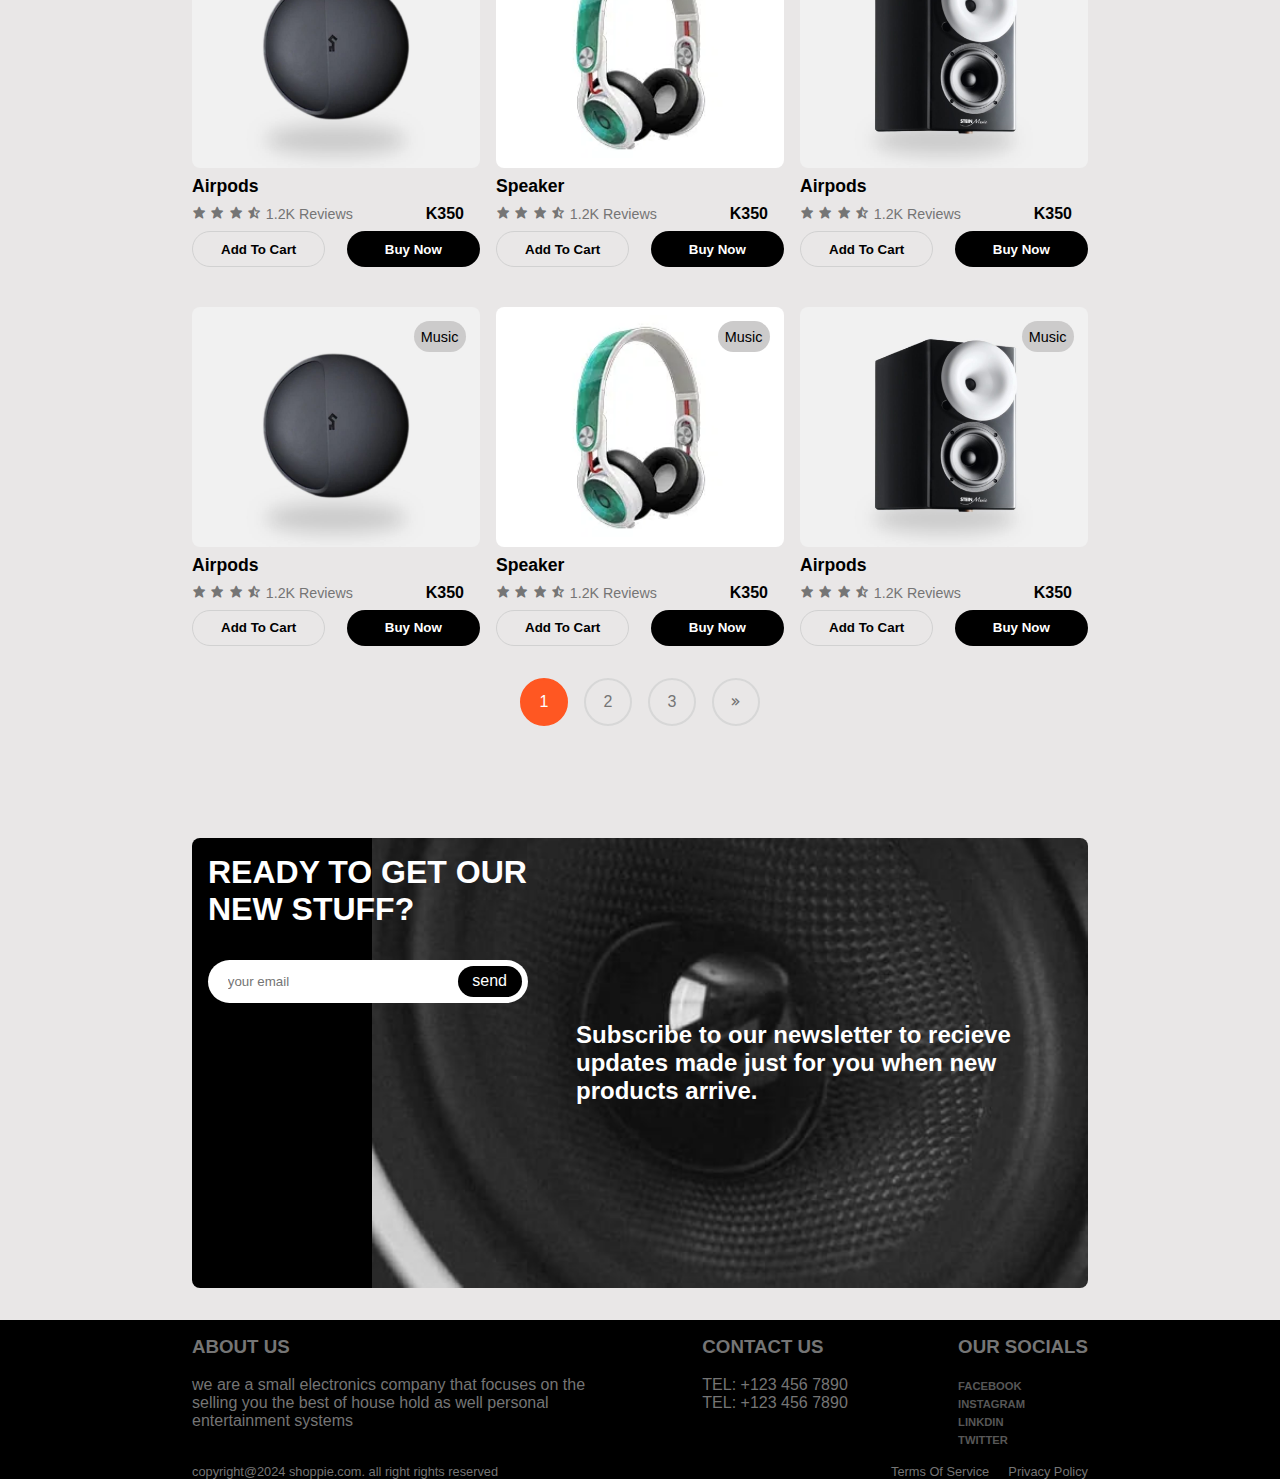
<file: shop.html>
<!DOCTYPE html>
<html lang="en">
  <head>
    <meta charset="UTF-8" />
    <meta name="viewport" content="width=device-width, initial-scale=1.0" />
    <link rel="stylesheet" href="./style/style.css" />
    <link rel="stylesheet" href="./style/swiper.min.css" />
    <link rel="stylesheet" href="./boxicons/css/boxicons.min.css" />
    <title>shoping page</title>
  </head>
  <body>
    <header class="header">
      <nav class="navbar width">
        <span class="logo">
          <a href="./index.html" class="logo_img">audiophile</a></span
        >
        <ul class="navlist">
          <li class="links">
            <a href="./index.html" class="list_links">home</a>
          </li>
          <li class="links">
            <a href="./shop.html" class="list_links">shop</a>
          </li>
          <li class="links">
            <a href="#support" class="list_links">contacts</a>
          </li>
          <li class="links">
            <a href="#about_us" class="list_links">about</a>
          </li>
        </ul>

        <div class="basket_container">
          <span class="basket">
            <a href="#"> <i class="icon bx bx-search"></i></a
          ></span>
          <span class="search">
            <a href="#"> <i class="icon bx bx-basket"></i></a
          ></span>
        </div>
      </nav>

      <div class="header_cta width">
        <h1 class="banner_title">home | shop</h1>
      </div>
    </header>

    <section class="content_container">
      <div class="content_heading width">
        <div class="content_search">
          <h3 class="title">we got all your sound needs</h3>
          <form class="search_form">
            <i class="search_icon bx bx-search"></i>
            <input type="text" placeholder="search item..." />
            <button class="search_btn">search</button>
          </form>
        </div>

        <div class="filter_content">
          <div class="span_cards">
            <div class="filter all">all</div>
            <div class="filter">home</div>
            <div class="filter">music</div>
            <div class="filter">other</div>
          </div>

          <span class="view_more">
            <a href="./shop.html">view more</a>
          </span>
        </div>
      </div>

      <div class="cards_container">
        <div class="cards_wrapper width">
          <div
            class="content_cards"
            onclick="location.href = './checkout-page.html';"
            style="cursor: pointer"
          >
            <div class="cover_img">
              <img src="./images/image-2.png" alt="" class="img" />
            </div>
            <span class="product_type">music</span>
            <div class="card_details">
              <div class="card_info">
                <h3 class="title">airpods</h3>
                <div class="reviews">
                  <span class="span_info">
                    <i class="stars bx bxs-star"></i>
                    <i class="stars bx bxs-star"></i>
                    <i class="stars bx bxs-star"></i>
                    <i class="stars bx bxs-star-half"></i>
                    <span class="ratings">1.2K Reviews</span>
                  </span>
                  <h4 class="pricing">K350</h4>
                </div>
              </div>

              <div class="action_buttons">
                <button class="button_one">add to cart</button>
                <button class="button_two">buy now</button>
              </div>
            </div>
          </div>

          <div
            class="content_cards"
            onclick="location.href = './checkout-page.html';"
            style="cursor: pointer"
          >
            <div class="cover_img">
              <img src="./images/headphones.png" alt="" class="img" />
            </div>
            <span class="product_type">music</span>
            <div class="card_details">
              <div class="card_info">
                <h3 class="title">speaker</h3>
                <div class="reviews">
                  <span class="span_info">
                    <i class="stars bx bxs-star"></i>
                    <i class="stars bx bxs-star"></i>
                    <i class="stars bx bxs-star"></i>
                    <i class="stars bx bxs-star-half"></i>
                    <span class="ratings">1.2K Reviews</span>
                  </span>
                  <h4 class="pricing">K350</h4>
                </div>
              </div>

              <div class="action_buttons">
                <button class="button_one">add to cart</button>
                <button class="button_two">buy now</button>
              </div>
            </div>
          </div>

          <div
            class="content_cards"
            onclick="location.href = './checkout-page.html';"
            style="cursor: pointer"
          >
            <div class="cover_img">
              <img src="./images/image-6.png" alt="" class="img" />
            </div>
            <span class="product_type">music</span>
            <div class="card_details">
              <div class="card_info">
                <h3 class="title">airpods</h3>
                <div class="reviews">
                  <span class="span_info">
                    <i class="stars bx bxs-star"></i>
                    <i class="stars bx bxs-star"></i>
                    <i class="stars bx bxs-star"></i>
                    <i class="stars bx bxs-star-half"></i>
                    <span class="ratings">1.2K Reviews</span>
                  </span>
                  <h4 class="pricing">K350</h4>
                </div>
              </div>

              <div class="action_buttons">
                <button class="button_one">add to cart</button>
                <button class="button_two">buy now</button>
              </div>
            </div>
          </div>

          <div
            class="content_cards"
            onclick="location.href = './checkout-page.html';"
            style="cursor: pointer"
          >
            <div class="cover_img">
              <img src="./images/image-2.png" alt="" class="img" />
            </div>
            <span class="product_type">music</span>
            <div class="card_details">
              <div class="card_info">
                <h3 class="title">airpods</h3>
                <div class="reviews">
                  <span class="span_info">
                    <i class="stars bx bxs-star"></i>
                    <i class="stars bx bxs-star"></i>
                    <i class="stars bx bxs-star"></i>
                    <i class="stars bx bxs-star-half"></i>
                    <span class="ratings">1.2K Reviews</span>
                  </span>
                  <h4 class="pricing">K350</h4>
                </div>
              </div>

              <div class="action_buttons">
                <button class="button_one">add to cart</button>
                <button class="button_two">buy now</button>
              </div>
            </div>
          </div>

          <div
            class="content_cards"
            onclick="location.href = './checkout-page.html';"
            style="cursor: pointer"
          >
            <div class="cover_img">
              <img src="./images/headphones.png" alt="" class="img" />
            </div>
            <span class="product_type">music</span>
            <div class="card_details">
              <div class="card_info">
                <h3 class="title">speaker</h3>
                <div class="reviews">
                  <span class="span_info">
                    <i class="stars bx bxs-star"></i>
                    <i class="stars bx bxs-star"></i>
                    <i class="stars bx bxs-star"></i>
                    <i class="stars bx bxs-star-half"></i>
                    <span class="ratings">1.2K Reviews</span>
                  </span>
                  <h4 class="pricing">K350</h4>
                </div>
              </div>

              <div class="action_buttons">
                <button class="button_one">add to cart</button>
                <button class="button_two">buy now</button>
              </div>
            </div>
          </div>

          <div
            class="content_cards"
            onclick="location.href = './checkout-page.html';"
            style="cursor: pointer"
          >
            <div class="cover_img">
              <img src="./images/image-6.png" alt="" class="img" />
            </div>
            <span class="product_type">music</span>
            <div class="card_details">
              <div class="card_info">
                <h3 class="title">airpods</h3>
                <div class="reviews">
                  <span class="span_info">
                    <i class="stars bx bxs-star"></i>
                    <i class="stars bx bxs-star"></i>
                    <i class="stars bx bxs-star"></i>
                    <i class="stars bx bxs-star-half"></i>
                    <span class="ratings">1.2K Reviews</span>
                  </span>
                  <h4 class="pricing">K350</h4>
                </div>
              </div>

              <div class="action_buttons">
                <button class="button_one">add to cart</button>
                <button class="button_two">buy now</button>
              </div>
            </div>
          </div>

          <div
            class="content_cards"
            onclick="location.href = './checkout-page.html';"
            style="cursor: pointer"
          >
            <div class="cover_img">
              <img src="./images/image-2.png" alt="" class="img" />
            </div>
            <span class="product_type">music</span>
            <div class="card_details">
              <div class="card_info">
                <h3 class="title">airpods</h3>
                <div class="reviews">
                  <span class="span_info">
                    <i class="stars bx bxs-star"></i>
                    <i class="stars bx bxs-star"></i>
                    <i class="stars bx bxs-star"></i>
                    <i class="stars bx bxs-star-half"></i>
                    <span class="ratings">1.2K Reviews</span>
                  </span>
                  <h4 class="pricing">K350</h4>
                </div>
              </div>

              <div class="action_buttons">
                <button class="button_one">add to cart</button>
                <button class="button_two">buy now</button>
              </div>
            </div>
          </div>

          <div
            class="content_cards"
            onclick="location.href = './checkout-page.html';"
            style="cursor: pointer"
          >
            <div class="cover_img">
              <img src="./images/headphones.png" alt="" class="img" />
            </div>
            <span class="product_type">music</span>
            <div class="card_details">
              <div class="card_info">
                <h3 class="title">speaker</h3>
                <div class="reviews">
                  <span class="span_info">
                    <i class="stars bx bxs-star"></i>
                    <i class="stars bx bxs-star"></i>
                    <i class="stars bx bxs-star"></i>
                    <i class="stars bx bxs-star-half"></i>
                    <span class="ratings">1.2K Reviews</span>
                  </span>
                  <h4 class="pricing">K350</h4>
                </div>
              </div>

              <div class="action_buttons">
                <button class="button_one">add to cart</button>
                <button class="button_two">buy now</button>
              </div>
            </div>
          </div>

          <div
            class="content_cards"
            onclick="location.href = './checkout-page.html';"
            style="cursor: pointer"
          >
            <div class="cover_img">
              <img src="./images/image-6.png" alt="" class="img" />
            </div>
            <span class="product_type">music</span>
            <div class="card_details">
              <div class="card_info">
                <h3 class="title">airpods</h3>
                <div class="reviews">
                  <span class="span_info">
                    <i class="stars bx bxs-star"></i>
                    <i class="stars bx bxs-star"></i>
                    <i class="stars bx bxs-star"></i>
                    <i class="stars bx bxs-star-half"></i>
                    <span class="ratings">1.2K Reviews</span>
                  </span>
                  <h4 class="pricing">K350</h4>
                </div>
              </div>

              <div class="action_buttons">
                <button class="button_one">add to cart</button>
                <button class="button_two">buy now</button>
              </div>
            </div>
          </div>

          <div
            class="content_cards"
            onclick="location.href = './checkout-page.html';"
            style="cursor: pointer"
          >
            <div class="cover_img">
              <img src="./images/image-2.png" alt="" class="img" />
            </div>
            <span class="product_type">music</span>
            <div class="card_details">
              <div class="card_info">
                <h3 class="title">airpods</h3>
                <div class="reviews">
                  <span class="span_info">
                    <i class="stars bx bxs-star"></i>
                    <i class="stars bx bxs-star"></i>
                    <i class="stars bx bxs-star"></i>
                    <i class="stars bx bxs-star-half"></i>
                    <span class="ratings">1.2K Reviews</span>
                  </span>
                  <h4 class="pricing">K350</h4>
                </div>
              </div>

              <div class="action_buttons">
                <button class="button_one">add to cart</button>
                <button class="button_two">buy now</button>
              </div>
            </div>
          </div>

          <div
            class="content_cards"
            onclick="location.href = './checkout-page.html';"
            style="cursor: pointer"
          >
            <div class="cover_img">
              <img src="./images/headphones.png" alt="" class="img" />
            </div>
            <span class="product_type">music</span>
            <div class="card_details">
              <div class="card_info">
                <h3 class="title">speaker</h3>
                <div class="reviews">
                  <span class="span_info">
                    <i class="stars bx bxs-star"></i>
                    <i class="stars bx bxs-star"></i>
                    <i class="stars bx bxs-star"></i>
                    <i class="stars bx bxs-star-half"></i>
                    <span class="ratings">1.2K Reviews</span>
                  </span>
                  <h4 class="pricing">K350</h4>
                </div>
              </div>

              <div class="action_buttons">
                <button class="button_one">add to cart</button>
                <button class="button_two">buy now</button>
              </div>
            </div>
          </div>

          <div
            class="content_cards"
            onclick="location.href = './checkout-page.html';"
            style="cursor: pointer"
          >
            <div class="cover_img">
              <img src="./images/image-6.png" alt="" class="img" />
            </div>
            <span class="product_type">music</span>
            <div class="card_details">
              <div class="card_info">
                <h3 class="title">airpods</h3>
                <div class="reviews">
                  <span class="span_info">
                    <i class="stars bx bxs-star"></i>
                    <i class="stars bx bxs-star"></i>
                    <i class="stars bx bxs-star"></i>
                    <i class="stars bx bxs-star-half"></i>
                    <span class="ratings">1.2K Reviews</span>
                  </span>
                  <h4 class="pricing">K350</h4>
                </div>
              </div>

              <div class="action_buttons">
                <button class="button_one">add to cart</button>
                <button class="button_two">buy now</button>
              </div>
            </div>
          </div>
        </div>
        <div class="pagination_container width">
          <button class="pagination_btn">1</button
          ><button class="pagination_btn">2</button
          ><button class="pagination_btn">3</button
          ><button class="pagination_btn">
            <i class="bx bx-chevrons-right"></i>
          </button>
        </div>
      </div>
    </section>

    <section class="newsletter_section width">
      <div class="information_container">
        <h5>ready to get our new stuff?</h5>

        <form class="newsletter_form">
          <input type="text" placeholder="your email" class="input_control" />
          <button class="submit_btn">send</button>
        </form>
      </div>

      <div class="newsletter_details">
        <h4>
          Subscribe to our newsletter to recieve updates made just for you when
          new products arrive.
        </h4>
      </div>
    </section>

    <footer class="footer_container">
      <div class="footer_content width">
        <div class="about_us" id="about_us">
          <h3>about us</h3>
          <p class="about">
            we are a small electronics company that focuses on the selling you
            the best of house hold as well personal entertainment systems
          </p>
        </div>

        <div class="support" id="support">
          <h3>contact us</h3>
          <p>TEL: +123 456 7890</p>
          <p>TEL: +123 456 7890</p>
        </div>

        <div class="social_media">
          <h3>our socials</h3>
          <div class="social_links">
            <span class="media">
              <a href="#" class="media_link"> facebook </a>
            </span>
            <span class="media">
              <a href="#" class="media_link"> instagram </a>
            </span>
            <span class="media">
              <a href="#" class="media_link"> linkdin </a>
            </span>
            <span class="media">
              <a href="#" class="media_link"> twitter </a>
            </span>
          </div>
        </div>
      </div>

      <div class="privacy_container width">
        <div class="privacy_wrapper">
          <div class="copyright">
            <p>copyright@2024 shoppie.com. all right rights reserved</p>
          </div>

          <div class="terms">
            <p>terms of service</p>
            <p>privacy policy</p>
          </div>
        </div>
      </div>
    </footer>

    <script src="./scripts/swiper.js"></script>
    <script src="./scripts/slider.js"></script>
  </body>
</html>
</file>
<file: style/style.css>
@font-face {
  font-family: "CommissionerRegular";
  font-style: normal;
  src: local("CommissionerRegular"), local("OswaldRegular"),
    url(./CommissionerRegular.css) format("woff");
}

*,
*::before,
*::after {
  margin: 0;
  padding: 0;
  border: none;
  outline: none;
  background: none;
  box-sizing: border-box;
  text-decoration: none;
  list-style: none;
}

html,
body {
  scroll-behavior: smooth;
  background-color: #e9e7e7;
  font-family: "Commissioner", sans-serif;
}

form button:hover {
  color: #000;
  cursor: pointer;
  transform: scale(1.1);
  background-color: #ff5722;
  transition: 1s all linear;
}

/* form {
  border: 1px solid #fff;
}

form:hover {
  border: 1px solid #ff5722;
} */

button {
  cursor: pointer;
}

.img {
  width: 100%;
  height: 100%;
  display: block;
  object-fit: cover;
}

.width {
  width: 56em;
  max-width: 100%;
  margin: 0 auto;
}

.header {
  display: flex;
  flex-direction: column;
  color: #fff;
  height: 75vh;
  background-color: #181c14;
  background-image: url(../images/hero-banner.png);
  background-repeat: no-repeat;
  background-repeat: no-repeat;
  background-size: cover;
  background-position: center center;
}

.prod_header {
  height: 0;
  margin-bottom: 5em;
}

.navbar {
  display: flex;
  justify-content: space-between;
  align-items: center;
  padding: 1em;
  height: 4em;
  background-color: white;
  border-radius: 0 0 0.5em 0.5em;
}

.logo_img {
  text-transform: uppercase;
  font-weight: bold;
  color: #000;
}

.navlist {
  display: flex;
  justify-content: space-between;
  align-items: center;
  width: 20em;
}

.navlist .list_links {
  font-size: 0.8rem;
  font-weight: bold;
  text-transform: uppercase;
  color: #181c14;
}

.basket_container {
  display: flex;
  justify-content: space-between;
  justify-content: center;
}

.basket_container a {
  display: flex;
  justify-content: center;
}

.basket_container span {
  width: 2em;
}

.basket_container .icon {
  color: #000;
  font-size: 1.5rem;
}

.navbar a:hover,
.navbar i:hover{
  transition: .3s all linear;
  color: #ff5722;

}

.header_cta {
  padding: 1em 0;
  margin: 0 auto;
  /* background: green; */
}

.header_cta h1 {
  text-transform: uppercase;
  font-size: 3.5rem;
  margin: 1.9em 0;
  width: 10em;
}

.content_container {
  position: relative;
  /* background-color: yellow; */
}

.content_heading {
  position: absolute;
  top: -9em;
  left: 0;
  right: 0;
  padding: 1em;
  background: white;
  border-radius: 1em 1em 0.3em 0.3em;
}

.content_heading .content_search {
  display: flex;
  align-items: center;
  justify-content: space-between;
}

.content_search h3 {
  font-size: 1rem;
  text-transform: uppercase;
}

.search_form {
  position: relative;
  display: flex;
  align-items: center;
  width: 25em;
  padding: 0.3em;
  flex-direction: row;
  background: white;
  border-radius: 2em;
  border: 2px solid #757575;
}

.search_form:hover {
  transition: 0.3s all linear;
  border: 2px solid #ff5722;
}

.search_form input {
  width: 100%;
  margin: 0 1em 0 2.5em;
}

.search_form button {
  color: #ffff;
  width: 8em;
  padding: 0.5em;
  font-size: 1em;
  border-radius: 2em;
  background: #000;
}

.search_form button:hover {
  cursor: pointer;
  transition: all 2s cubic-bezier(0.075, 0.82, 0.165, 1);
}

.search_form i {
  position: absolute;
  top: 0.7em;
  padding: 0.1em;
  margin-left: 0.2em;
  font-size: 1.2em;
  color: #757575;
}

.filter_content {
  color: #757575;
  display: flex;
  align-items: center;
  text-transform: capitalize;
  font-weight: 400;
  padding-top: 0.5em;
  justify-content: space-between;
}

.filter_content a {
  color: #757575;
  font-weight: bold;
}

.filter_content a:hover {
  transition: 0.3s all linear;
  color: #ff5722;
}

.span_cards {
  display: flex;
}

.filter_content .filter {
  color: #fff;
  background: #000;
  text-align: center;
  padding: 0.5em;
  width: 5em;
  border-radius: 1em;
}

.filter_content .filter:not(:nth-child(1)) {
  margin-left: 1em;
  color: #757575;
  background: none;
}

.filter_content .filter:hover {
  cursor: pointer;
  color: #fff;
  transition: 0.3s all linear;
  background-color: #000;
}

.cards_container {
  display: flex;
  flex-direction: column;
  align-items: center;
  width: 100%;
  margin: 5em 0;
}


.cards_wrapper {
  display: grid;
  grid-template-columns: repeat(auto-fit, minmax(18rem, 1fr));
  gap: 2.5em 1em;
  margin-top: 1em;
}

.content_cards {
  position: relative;
  overflow: hidden;
}

.content_cards .product_type {
  position: absolute;
  top: 1em;
  right: 1em;
  font-size: 0.9rem;
  padding: 0.5em;
  text-transform: capitalize;
  border-radius: 2em;
  background: #cccbcb;
}
.cover_img {
  width: 100%;
  height: 15em;
  border-radius: 0.5em;
  overflow: hidden;
  /* background: red; */
}

.card_info {
  padding-top: 0.5em;
}

.card_info h3 {
  font-size: 1.1rem;
  text-transform: capitalize;
}

.reviews {
  display: flex;
  padding: 0.5em 0;
  justify-content: space-between;
  /* background: green; */
}

.reviews i,
.ratings {
  color: #757575;
  font-size: 0.89rem;
}

.reviews h4 {
  margin-right: 1em;
}

.action_buttons {
  display: flex;
  justify-content: space-between;
}

.action_buttons button {
  padding: 0.7em;
  width: 10em;
  text-transform: capitalize;
  font-weight: bold;
  border-radius: 2em;
  border: 1px solid #d1d1d1;
}

.action_buttons button:hover{
  background: #ff5722;
  transition: .3s all linear;
  border: 1px solid #ff5722;

}

.action_buttons .button_two {
  background-color: #000;
  color: #fff;
  border: none;
}

.content_container .pagination_container{
  display: flex;
  align-items: center;
  justify-content: center;
  margin: 2em 0;
}

.content_container .pagination_container button{
  display: flex;
  align-items: center;
  justify-content: center;
  width: 3em;
  height: 3em;
  padding: 1em;
  color: #757575;
  font-size: 1rem;
  border-radius: 2em;
  border: 2px solid #d7d7d7;
}

.content_container .pagination_container button:first-child{
  color: #fff;
  background: #ff5722;
  border: 2px solid #ff5722;

}

.content_container .pagination_container button:not(:first-child){
  margin-left: 1em;
}

.content_container .pagination_container button:hover{
  color: #fff;
  transition: .3s all linear;
  border: 2px solid #ff5722;
  background-color: #ff5722;
}

.card_banner {
  height: 65vh;
  display: flex;
  align-items: center;
  color: white;
  background: #000;
  background-image: url(../images/banner-left.png),  url(../images/product03.png);
  background-position: left, 55em;
  background-size: contain, 50%;
  background-repeat: no-repeat;
}

.banner_content {
  display: flex;
  flex-direction: column;
  justify-content: center;
  height: inherit;
  align-items: center;
  /* background: green; */
}

.banner_content h3 {
  font-size: 2.5rem;
  width: 14em;
  text-align: center;
  text-transform: uppercase;
}

.banner_content button {
  padding: 0.9em;
  color: white;
  /* width: 13em; */
  font-size: 1.8rem;
  margin: 1em 0;
  font-weight: bold;
  border-radius: 0.3em;
  cursor: pointer;
  text-transform: capitalize;
  border: 2px solid #ff5722;
}

.banner_content button:hover {
  background: #ff5722;
  /* transform: scale(1.1); */
  transition: 0.3s all linear;
}

.arrival_container {
  display: flex;
  padding-top: 2.5em;
  height: 95vh;
  /* background-color: red; */
}

.arrival_container h2 {
  font-size: 2rem;
  text-transform: uppercase;
}

.arrival_container h4 {
  width: 20em;
  text-transform: uppercase;
  padding: 1em 0;
  /* font-size:.9rem; */
}

.arrival_container .arrival_text {
  font-size: 1.3rem;
  color: #757575;
}

.arrival_details h4,
h2 {
  width: 100%;
  /* text-align: center; */
}

.arrival_details h4 {
  padding: 0.8em 0;
}

.arrival_cover {
  position: relative;
  display: flex;
  align-items: flex-end;
  width: 100em;
  height: 100%;
  /* background: yellow; */
}

.arrival_wrapper {
  display: flex;
  align-items: center;
  position: relative;
  background: #000;
  height: 25em;
  width: 100%;
  border-radius: 1em;
}

.banner_img {
  top: -2em;
  left: 0;
  right: 0;
  margin: auto;
  position: absolute;
  width: 20em;
  height: 25em;
}

.arrival_content {
  margin-right: 1em;
}

.arrival_specs {
  display: flex;
  flex-direction: column;
  margin-top: 3em;
  /* background: green; */
}

.arrival_specs .details {
  display: flex;
  margin-right: 2em;
  align-items: center;
  margin-top: 0.9em;
}

.arrival_specs .details h6 {
  font-size: 0.9rem;
  font-weight: 600;
  margin-bottom: 0.3em;
  text-transform: capitalize;
}

.arrival_specs .details_icon {
  margin-right: 1em;
}

.arrival_specs .bx {
  padding: 0.6em;
  font-size: 1.5rem;
  border-radius: 2em;
  background: #cccbcb;
}

.arrival_info {
  position: relative;
  color: #757575;
}

.testimonial_section {
  padding-top: 2em;
  /* background: green; */
}

.testimonial_section .header_text {
  display: flex;
  align-items: center;
  flex-direction: column;
}

.testimonial_section h3 {
  font-size: 1.8rem;
  text-transform: uppercase;
}

.testimonial_section .text {
  color: #757575;
  padding-top: 0.5em;
  text-align: center;
  font-size: 1.6rem;
  width: 18em;
  /* height: 12em; */
}

.testimonials {
  margin: 1em 0;
  padding: 1em;
  height: 16em;
}

.swiper-slide {
  flex-direction: column;
  width: 80%;
  padding: 1em;
  font-size: 18px;
  color: #757575;
  overflow: hidden;
  background: #fff;
  align-items: center;
  border-radius: 0.5em;
  background-image: url(../images/quote-left-solid.png);
  background-repeat: no-repeat;
  background-position: left top;
  background-size: 5em;
}

.swiper-slide img {
  display: block;
  width: 100%;
  height: 100%;
  object-fit: cover;
}

.swiper-slide .profile {
  background: green;
}

.swiper-slide .profile_container {
  margin-top: 1.9em;
  display: flex;
  align-items: center;
}

.swiper-slide .profile_container .user_img {
  font-size: 3rem;
}

.swiper-slide .profile_container h6 {
  font-size: 0.8rem;
  padding-bottom: 0.2em;
  text-transform: uppercase;
}

.swiper-slide .profile_details {
  margin-left: 1em;
}

.swiper-slide .profile_details i {
  color: gold;
}

.newsletter_section {
  display: flex;
  min-height: 50vh;
  padding: 1em;
  color: #fff;
  margin-top: 2em;
  border-radius: 0.5em;
  background-color: #000;
  background-image: url(../images/banner2.png);
  background-repeat: no-repeat;
  background-position: right 100%;
  background-size: contain;
}

.information_container h5 {
  width: 10em;
  font-size: 2rem;
  text-transform: uppercase;
}

.information_container .newsletter_form {
  display: flex;
  justify-content: space-between;
  padding: 0.4em;
  margin-top: 2em;
  background: #fff;
  border-radius: 3em;
}

.newsletter_form .submit_btn {
  background: #000;
  color: #fff;
  font-size: 1rem;
  width: 4em;
  padding: 0.4em;
  border-radius: 1em;
}

.newsletter_form .submit_btn:hover {
  transition: 1s all hover;
  transform: scale(1.1);
}

.newsletter_form input {
  padding-left: 1em;
}

.newsletter_details {
  display: flex;
  align-items: center;
  width: 19em;
  font-size: 1.5rem;
  margin-left: 2em;
}

.product_wrapper {
  display: grid;
  grid-template-columns: repeat(auto-fit, minmax(18rem, 1fr));
  gap: 2em;
  padding: 2em 0;
}

.product_wrapper .product_cover {
  border-radius: 0.5em;
  overflow: hidden;
  height: 30em;
}

.product_wrapper .product_cover img {
  display: block;
  width: 100%;
  height: 100%;
  object-fit: cover;
}

.product_wrapper .product_details h2 {
  font-size: 1.5rem;
  padding-bottom: 0.2em;
  text-transform: capitalize;
}

.product_wrapper .product_details .product_desc {
  font-size: 0.8rem;
  padding-bottom: 0.2em;
}

.product_heading {
  padding-bottom: 0.5em;
  border-bottom: 1px solid #dddddd;
}

.product_wrapper .product_rating {
  font-size: 0.9rem;
  display: flex;
}

.product_wrapper .product_rating p {
  /* color: #757575; */
  padding-left: 0.3em;
}

.product_wrapper .product_rating i {
  color: gold;
}

.product_selection .prod_price {
  padding: 0.5em 0;
  border-bottom: 1px solid #dddddd;
}

.product_selection .prod_price h4 {
  padding-bottom: 0.1em;
  font-size: 1.5rem;
}

.product_selection .prod_price p {
  font-size: 0.7rem;
}

.color_selection {
  color: #000;
  padding: 0.5em 0;
  font-size: 1rem;
  text-transform: capitalize;
  border-bottom: 1px solid #dddddd;
}

.color_selection .choose_color {
  padding-top: 0.5em;
  width: 16em;
  display: flex;
  justify-content: space-between;
}

.color_selection .choose_color span {
  cursor: pointer;
  width: 2.5em;
  height: 2.5em;
  border-radius: 2em;
  background-color: gold;
}

.color_selection .choose_color > span:hover {
  transition: 0.3s all linear;
  border: 2px solid #ff5722;
}

.color_selection .choose_color span:first-child {
  padding: 0.5em;
  background-color: #dddddd;
  border: 2px solid #ff5722;
}

.color_selection .choose_color span:nth-child(2) {
  background-color: #181c14;
}

.color_selection .choose_color span:nth-child(3) {
  background-color: rgb(5, 83, 5);
}

.color_selection .choose_color span:nth-child(4) {
  background-color: palevioletred;
}

.product_qauntity {
  padding-top: 0.8em;
  display: flex;
  align-items: center;
}

.product_qauntity .text {
  margin-left: 0.9em;
  font-size: 0.8rem;
  width: 10em;
}

.product_qauntity p span {
  color: #ff5722;
}

.product_qauntity .quantity {
  height: 3em;
  display: flex;
  align-items: center;
  border-radius: 1.5em;
  overflow: hidden;
  justify-content: center;
  background-color: #dddddd;
}

.product_qauntity .number {
  text-align: center;
  width: 3em;
}

.product_qauntity .quantity span {
  width: 3em;
  height: 100%;
  display: flex;
  cursor: pointer;
  align-items: center;
  justify-content: center;
}

.product_qauntity .quantity span:hover {
  background: #ff5722;
  color: #fff;
  transition: 0.3s all linear;
}

.cta_buttons {
  padding: 1em 0;
  width: 100%;
  display: flex;
  justify-content: space-between;
}

.cta_buttons button {
  width: 13em;
  padding: 1em;
  border-radius: 2em;
  text-transform: capitalize;
  border: 1px solid #dddddd;
}

.cta_buttons button:first-child {
  color: #fff;
  background: #181c14;
}

.cta_buttons button:hover {
  color: #fff;
  border: 1px solid #ff5722;
  transition: 0.3s all linear;
  background-color: #ff5722;
}

.policy_container {
  border-radius: 0.5em;
  border: 1px solid #dddddd;
}

.policy_container p,
a {
  font-size: 0.7em;
}

.policy_container i {
  color: #ff5722;
  padding-right: 0.5em;
  font-size: 1.5rem;
}

.delivery_wrapper {
  border-bottom: 1px solid #dddddd;
}

.delivery_wrapper,
.returns_wrapper {
  padding: 0.6em;
  display: flex;
  align-items: center;
}

.specifications_container h2{
  text-transform: capitalize;
}

.table_wrapper {
  display: grid;
  grid-template-columns: repeat(auto-fit, minmax(18rem, 1fr));
  gap: 1.5em;
  width: 100%;
}

table {
  border-collapse: collapse;
  width: 100%;
}

td,
th {
  text-transform: capitalize;
  text-align: left;
  padding: 0.5em .3em;
}

tr:nth-child(even) {
  background-color: #dddddd;
}

.General_info, .product_info {
  padding: 1em 0;
}

.summary_container {
  display: grid;
  grid-template-columns: repeat(5, 1fr);
  grid-template-rows: repeat(3, 1fr);
  gap: 2em;
}

.summary_container .product_container{
  display: flex;justify-content: space-between;
  flex-direction: column;
}

.summary_container h4{
  text-transform: capitalize;
}

.summary_container .item_review{
  margin-bottom: .5em;
}

.summary_container .item_details{
  display: flex;
  align-items: center;
  justify-content: space-between;
}

.summary_container .item_details p{
  text-transform: capitalize;
  color: #757575;
  padding-top: .3em;
  font-size: .8rem;
}

.summary_container .item_cover{
  width: 10em;
  height: 10em;
  overflow: hidden;
  border-radius: .5em;
}

.summary_container .item_cover img{
  display: block;
  width: 100%;
  height: 100%;
  object-fit: cover;
}

.summary_container sup{
  color: red;
}

.summary_container > div{
  padding: 1em;
  border-radius: .5em;
  border: 1px solid #d1d1d1;
}

.summary_container .delivery_header{
  display: flex;
  align-items: center;
  justify-content: space-between;
}

.summary_container .delivery_header button{
  text-transform: capitalize;
  background: #dddddd;
  color: #181c14;
  padding: 1em;
  border-radius: 2em;
}

.summary_container .delivery_header button:hover{
  color: #fff;
  transition: .3s all linear;
  background-color: #ff5722;
}

.form_groups, .form_group{
  display: flex;
}

.form_group{
  padding-top: 1em;
  width: 100%;
  justify-content: space-between;
  flex-direction: column;
}

.summary_container .product_summary input,
.product_billings .card_details input{
  padding: 1em;
  border-radius: .5em;
  border: 1px solid #d1d1d1;
}

.summary_container .product_summary input:hover,
.product_billings .card_details input:hover{
  border: 1px solid #ff5722;
  cursor: pointer;
  transition: .3s all linear;
}

.summary_container .product_summary label,
.product_billings .card_details label{
  text-transform: capitalize;
  padding-bottom: .5em;
}

.form_groups .margin_left{
  margin-left: .8em;
}

.form_groups .zip_code{
  width: 10em;
}

.form_groups .form_group input::placeholder,
.product_billings .card_details input::placeholder{
  text-transform: capitalize;
}

.product_container {
  grid-area: 1 / 1 / 2 / 4;
}

.product_summary {
  grid-area: 2 / 1 / 4 / 4;
}

/* summary form */
.product_billings {
  grid-area: 1 / 4 / 4 / 6;
}

.product_billings .coupon_form{
  padding: .3em .5em;
  display: flex;
  justify-content: space-between;
  margin: .5em 0;
  border-radius: 2em;
  background: #fff;
}

.product_billings .card_details label{
  font-size: .8rem;
}

.product_billings .coupon_form button{
  font-size: .6rem;
  padding: .8em;
  color: #fff;
  border-radius: 1.5em;
  background-color: #000;
  text-transform: capitalize;
}

.product_billings .checkbox_group{
  padding-top: .5em;
  /* margin-bottom: 1em; */
}

.product_billings .card_details{
  padding-top: .6em;
  display: flex;
  flex-direction: column;
}

.product_billings .card_details input{
  margin: .5em 0;
}

.product_billings .expiry_details{
  display: flex;
  justify-content: space-between;
}

.product_billings .exp_code{
  margin-left: .8em;
  width: 8em;
}

.product_billings .expiry_details input{
  width: 100%;
}

.product_billings .cvc_code{
  width: 8em;
}

.product_billings td,
th {
  font-size: .8rem;
  padding: 0.5em 0;
  padding-bottom: 0;
}

.product_billings .summary button{
  background-color: #000;
  padding: 1em;
  margin-top: .9em;
  border-radius: .5em;
  text-transform: capitalize;
  width: 100%;
  color: #fff;
}

.product_billings .summary button:hover{
  transition: .3s all linear;
  cursor: pointer;
  background-color: #ff5722;
}






.footer_container {
  margin-top: 2em;
  display: flex;
  flex-direction: column;
  justify-content: space-between;
  color: #757575;
  background: #000;
}

.footer_container .footer_content {
  display: flex;
  justify-content: space-between;
  padding: 1em 0;
}

.about_us {
  width: 25em;
  height: 5em;
}

.social_media a {
  font-weight: bold;
  color: #575757;
  font-size: 0.7rem;
  text-transform: uppercase;
}

.footer_content h3 {
  margin-bottom: 1em;
  text-transform: uppercase;
}

.footer_content .support {
  display: flex;
  color: #757575;
  flex-direction: column;
}

.footer_content .social_links {
  justify-content: space-between;
  display: flex;
  color: #757575;
  flex-direction: column;
}

.privacy_wrapper {
  width: 100%;
  display: flex;
  justify-content: space-between;
}

.copyright,
.terms {
  font-size: 0.8rem;
  display: flex;
  justify-content: space-between;
  padding: 0;
}

.terms {
  text-transform: capitalize;
}

.terms p:not(:first-child) {
  padding-left: 1.5em;
}

@media screen and (min-width: 768px) and (max-width: 1023px) {

  .navbar, .newsletter_sectionm, .summary_container {
    width: 95%;
  }

  .summary_container {
    gap: 1em;
  }
}

@media screen and (max-width: 780px) {
  .header {
    max-height: 48vh;
  }

  .prod_header {
    margin-bottom: 4em;
  }

  .header .banner_title {
    margin-top: 1em;
    font-size: 2rem;
  }

  .header_cta {
    display: flex;
    align-items: center;
  }

  .header_cta h1 {
    text-align: center;
    margin: 0 auto;
  }

  .navbar {
    width: 100%;
    border-radius: 0;
  }

  .navlist {
    width: initial;
    font-size: 0.5rem;
  }

  .navlist .links:not(:nth-child(1)) {
    padding-left: 0.8em;
  }

  .content_heading {
    width: 95%;
  }

  .content_heading h3 {
    font-size: 0.8rem;
  }

  .content_search {
    padding: 0;
  }

  .search_form {
    width: 20em;
  }

  .search_form button {
    font-size: 0.8em;
  }

  .search_form i {
    top: 0.5em;
    font-size: 1.2em;
    color: #757575;
  }

  .filter_content {
    display: flex;
    justify-content: space-between;
    font-size: 0.8rem;
  }

  .filter_content .filter {
    color: #fff;
    background: #000;
    text-align: center;
    padding: 0.5em 0;
    width: 5em;
    border-radius: 2em;
  }

  .filter_content .filter:not(:nth-child(1)) {
    margin-left: 0.5em;
    color: #757575;
    background: none;
  }

  .cards_container {
    padding: 0 0.99em;
    margin-bottom: 1em;
  }

  .content_cards {
    margin: 0;
  }

  .cards_wrapper {
    gap: 2.5em 1em;
    margin-bottom: 1em;
  }

  .banner_content h3 {
    font-size: 2rem;
    text-align: center;
    text-transform: uppercase;
  }

  .card_banner {
    height: 50vh;
  }

  .arrival_container {
    display: flex;
    align-items: center;
    flex-direction: column-reverse;
    padding: 1em;
    height: initial;
  }

  .arrival_container h4 {
    font-size: 1.3rem;
  }

  .arrival_details .arrival_text {
    font-size: 1.2rem;
    width: 100%;
    text-align: center;
  }

  .arrival_wrapper {
    background: #000;
    height: 20em;
    margin: 1em 0;
    width: 100%;
  }

  .arrival_cover {
    width: 100%;
  }

  .banner_img {
    top: -1em;
    width: 18em;
    height: 20em;
  }
  .arrival_container {
    padding-bottom: 0;
  }

  .arrival_container h2,
  h4 {
    text-align: initial;
  }

  .arrival_specs {
    margin-top: 1em;
  }

  .arrival_specs .details {
    padding: 0;
    width: 100%;
    display: flex;
    text-align: center;
    padding-bottom: 1em;
    flex-direction: column;
  }

  .arrival_info {
    padding-top: 0.5em;
  }

  .testimonial_section .text {
    font-size: 1.3rem;
    width: 100%;
    padding: 1em;
  }

  .testimonials {
    width: 95%;
  }

  .newsletter_section {
    margin-top: 2em;
    display: flex;
    flex-direction: column;
    justify-content: space-between;
    align-items: center;
    height: 26vh;
    color: #fff;
    padding: 1em;
    width: 100%;
    border-radius: 0;
    background-size: cover;
  }

  .information_container {
    display: block;
    width: 100%;
  }

  .newsletter_section h5 {
    font-size: 1.5rem;
  }

  .newsletter_section form {
    cursor: pointer;
    margin-top: 1em;
    transition: 0.3s all linear;
    border: 2px solid #dddddd;
  }

  .newsletter_section form:hover {
    border: 1px solid #ff5722;
  }

  .newsletter_details h4 {
    text-align: center;
    font-size: 1.2rem;
  }

  .newsletter_details {
    width: 100%;
    margin: 0;
  }

  .product_wrapper {
    padding: 1em;
  }

  .product_wrapper .product_cover {
    border-radius: 0.5em;
    overflow: hidden;
    height: 100%;
  }

  .specifications_container{
    padding: 0 1em;
  }

  .General_info{
    padding-bottom: 0;
  }

  .summary_container {
    display: flex;
    width: 95%;
    flex-direction: column;
  }

  .product_summary .form_groups{
    flex-direction: column;
  }

  .form_groups .margin_left{
    margin-left: 0;
  }

  .product_billings .coupon_form{
    padding: .8em;
  }

  .summary button{
    padding: 1em;
    margin-top: 1em;
  }

  .form_groups .zip_code{
    width: initial;
  }

  .footer_container {
    display: flex;
    padding: 1em;
    min-height: 45vh;
  }

  .footer_container h3 {
    margin: 0 0 0.5em 0;
    font-size: 0.9rem;
  }

  .footer_content > div {
    text-align: center;
    width: 100%;
    margin-bottom: 0.5em;
  }

  .footer_content {
    display: flex;
    margin: 0;
    align-items: center;
    flex-direction: column;
  }

  .copyright,
  .terms {
    font-size: 0.5rem;
  }
}
</file>
